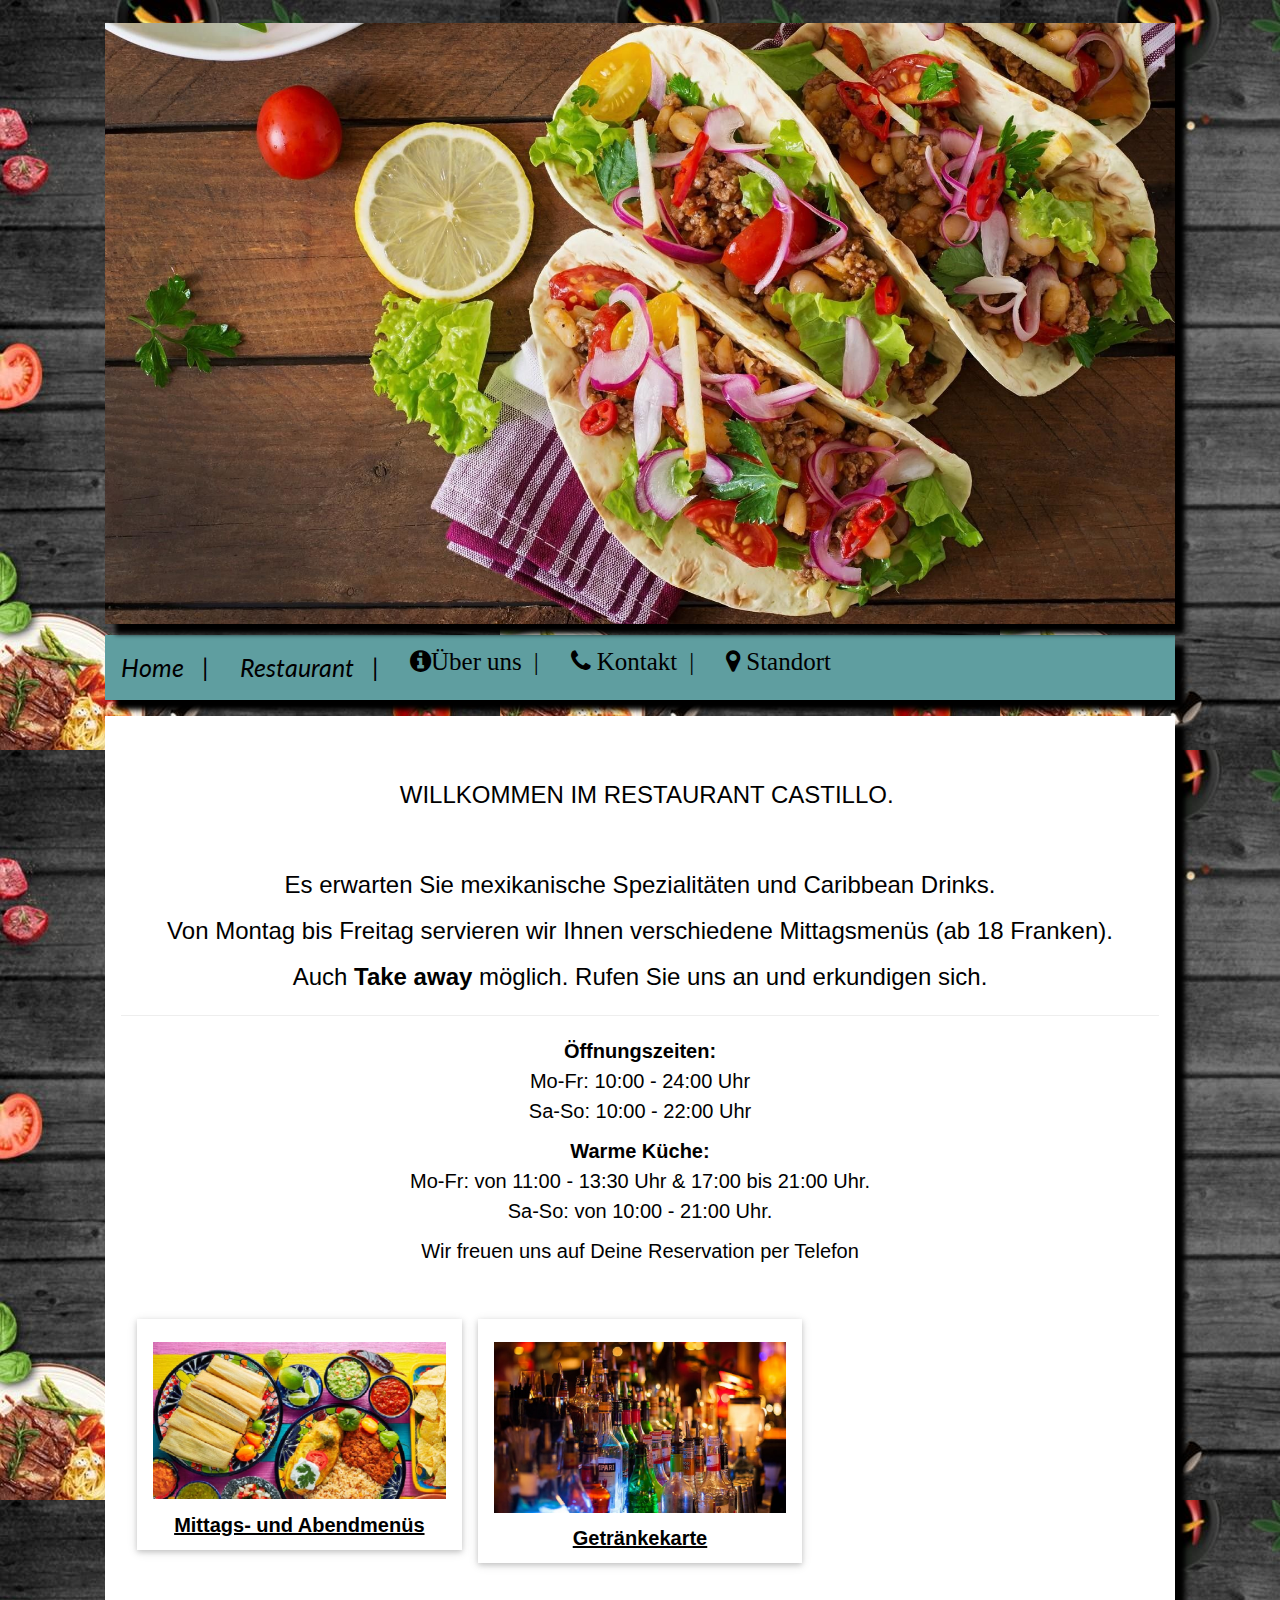
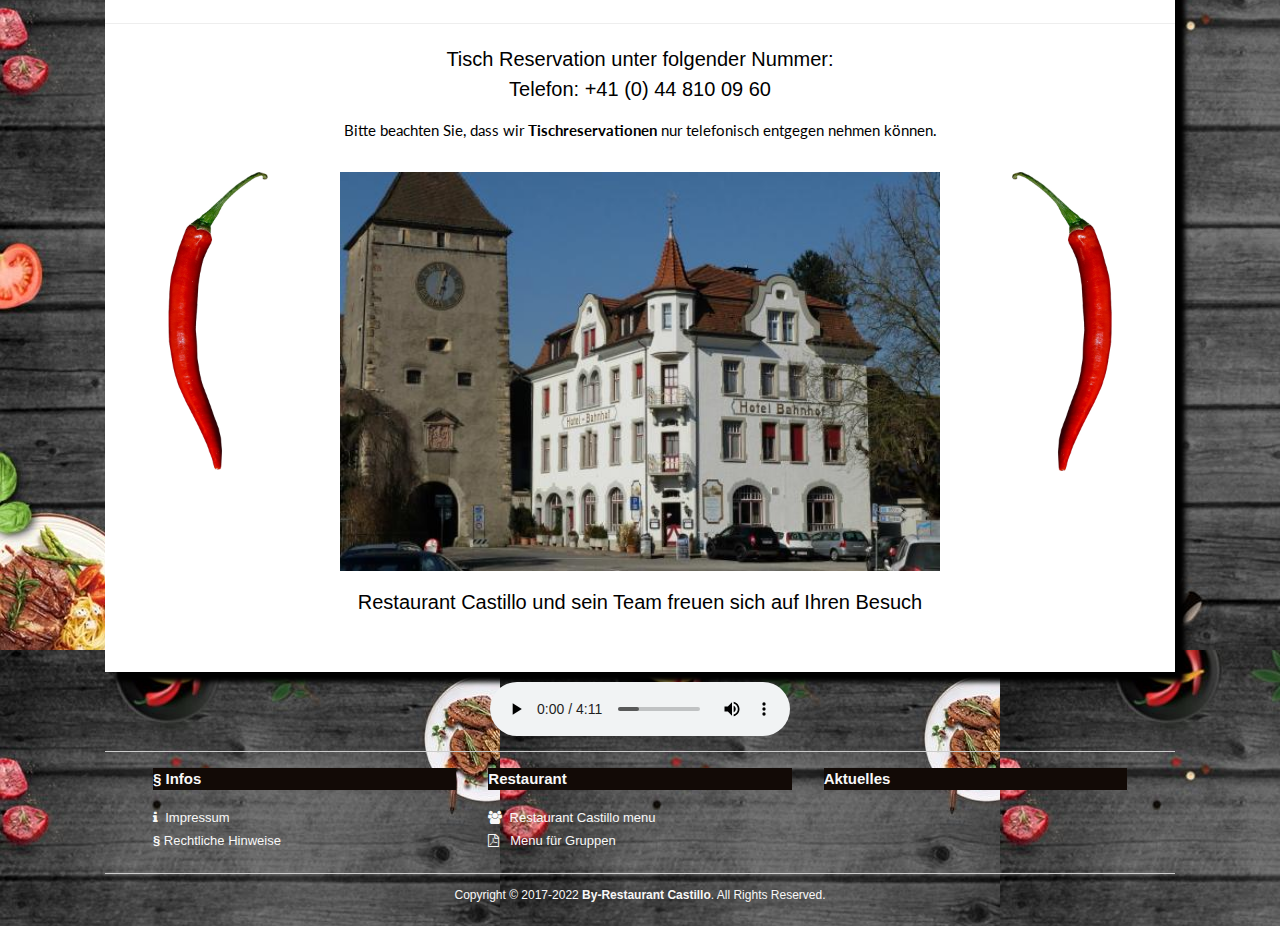
<file: index.html>
<!DOCTYPE html>
<html>

<head>
<title>Willkommen im Restaurant Castillo</title>
<meta charset="utf-8">
<meta name="viewport" content="width=device-width, initial-scale=1">
<meta name="content-language" content="de">
<meta name="description" content="restaurant by Castillo, Mexicanische Spezialitäten">
<meta name="keywords" content="restaurant, mexikanisch, glattbrugg, alegria, mexican, mexikano, mexikanischen, Spezialitäten,  casa, alegria, Reservation, by Castillo, party">
<meta name="author" content="Restaurant casa alegria"> 
<meta name="copyright" content="Restaurant casa alegria"> 
<meta name="publisher" content="Restaurant casa alegria"> 
<meta name="robots" content="index, follow">
<meta name="audience" content="alle, all, mexicanisch"> 
<meta name="page-topic" content="restaurant, casa alegria">
<meta name="page-type" content="essen, trinken">
<meta name="revisit-after" CONTENT="7 days">
<meta name="expires" content="0">
<link rel="shortcut icon" href="favicon.ico" >
<link rel="stylesheet" href="styles/w3.css">
<link rel="stylesheet" href="https://fonts.googleapis.com/css?family=Lato">
<link rel="stylesheet" href="../cdnjs.cloudflare.com/ajax/libs/font-awesome/4.7.0/css/font-awesome.min.css">
<link rel="stylesheet" type="text/css" href="styles/menu.css">

<link rel="stylesheet" href="https://cdnjs.cloudflare.com/ajax/libs/font-awesome/6.0.0-beta2/css/all.min.css" integrity="sha512-YWzhKL2whUzgiheMoBFwW8CKV4qpHQAEuvilg9FAn5VJUDwKZZxkJNuGM4XkWuk94WCrrwslk8yWNGmY1EduTA==" crossorigin="anonymous" referrerpolicy="no-referrer" />

</head>
<body>

<!-- Wrapper 
<div class="wrapper-text w3-center w3-image w3-round-large">
	<br><t>Betriebsferien von<br> 17. April - 1. Mai 2022<br></t><z></z>
</div> -->

<!-- Titelbild -->
<br>
<div class="w3-center">
  <!-- <div class="w3-center">
  <h1> Welcome To Restaurant Castillo</h1>
</div> -->
  <img src="images/front_image.jpg" alt="Restaurant Castillo" class="shadow w3-image" width="1070px">

</div>

<!DOCTYPE html>
<!-- Navigation -->
<div class="w3-content w3-light-grey shadow" style="max-width:1070px;margin-top:10px;margin-bottom:0px"> 
  <div class="topnav" id="myTopnav">
    <a href="index.html"> <i class='fas fa-house-user' style='font-size:25px;'>   Home &nbsp;  | </i></a>
    <a href="restaurant.html"> <i class='fas fa-utensils' style='font-size:25px;'>  Restaurant &nbsp; |</i></a>
		<a href="ueberuns.html"> <i class='fa fa-info-circle' style='font-size:25px;'>Über uns &nbsp;| </i></a>
		<a href="impressum.html"> <i class='fa fa-phone' style='font-size:25px;'> Kontakt  &nbsp;| </i></a>
		<a href="standort.html"> <i class='fa fa-map-marker' style='font-size:25px;'>  Standort &nbsp;  </i>  </a>
<!--		<a href="/pdf/Silverstermenu_2021.pdf" target="_blank" title="Silvestermenu" class="w3-bar-item w3-button w3-text-pink">Silvestermenu&nbsp;&nbsp;&nbsp;&nbsp;&nbsp;<i class="fa fa-heart" aria-hidden="true"></i></a>-->
<!--		<a href="job.html">Stellenangebote</a>-->
 		<a href="javascript:void(0);" style="font-size:18px; font-weight:bolder" class="icon" onclick="myFunction()">&#9776;</a>
  </div>
</div>

<script>
function myFunction() {
    var x = document.getElementById("myTopnav");
    if (x.className === "topnav") {
        x.className += " responsive";
    } else {
        x.className = "topnav";
    }
} 
</script>

<div class="w3-content w3-white shadow" style="max-width:1070px;margin-top:0px;margin-bottom:10px">

  <div class="w3-panel w3-white w3-center">
    <br>
    <h1><i class='fas fa-utensils' style='font-size:50px;'></i> &nbsp;  Willkommen im Restaurant Castillo.</i> </h1><br>
		<h3>Es erwarten Sie mexikanische Spezialitäten und Caribbean Drinks.</h3>
		<h3>Von Montag bis Freitag servieren wir Ihnen verschiedene Mittagsmenüs (ab 18 Franken).</h3>
		<h3>Auch <b>Take away</b> möglich. Rufen Sie uns an und erkundigen sich.</h3>
		<hr>
<!--    <h1>Willkommen by Khalid im Casa alegria.</h1><br>
    <h2>Liebe Gäste/Freunde</h2><br>
		<h3>Gerne teilen wir Euch mit, dass wir ab:</h3>
		<h3>Donnerstag dem 22. April 2021 unsere Terrasse öffnen.<br>
        Wir freuen uns Euch wieder recht herzlich zu begrüssen. <br>
        Natürlich geht auch Take Away.</h3>
		<h3>3 Mittagsmenüs ab 18 CHF & eine verkleinerte Speisekarte</h3>
		<hr> -->
		<h4><b>Öffnungszeiten:</b><br>
		    Mo-Fr: 10:00 - 24:00 Uhr<br>
		    Sa-So: 10:00 - 22:00 Uhr<br>
<!--    Betriebsferien von 17. April - 1. Mai 2022</h4> -->
		<h4><b>Warme Küche:</b><br>Mo-Fr: von 11:00 - 13:30 Uhr & 17:00 bis 21:00 Uhr. <br>
			  Sa-So: von 10:00 - 21:00 Uhr. <br></h4>
		<h4>Wir freuen uns auf Deine Reservation per Telefon</h4>

<!-- Silvester Menue-->
<!--    <div class="w3-row-padding w3-margin-top">
      <div class="w3-third">
      <p>&nbsp;</p>
      </div>
      <div class="w3-third">
        <div class="w3-card-3 w3-animate-zoom w3-red">
          <div class="w3-container w3-center w3-hover-sand">
            <h4><a href="pdf/Silverstermenu_2021.pdf" target="_blank"><b>Silvester Menu 2021</b></a></h4>
          </div>
        </div>
      </div>
      <div class="w3-third">
      <p>&nbsp;</p>
      </div>
  </div>
--><!--Ende Silvester Menue--> 
	
	
<!--    <h1>Willkommen by Khalid im Casa alegria.</h1><br>
		<h3>Es erwarten Sie mexikanische Spezialitäten und Caribbean Drinks.</h3>
		<h3>Von Montag bis Freitag servieren wir Ihnen verschiedene Mittagsmenüs (ab 18 Franken).</h3>
		<h3>Auch <b>Take away</b> möglich. Rufen Sie uns an und erkundigen sich.</h3>
		<hr>
		<h4><b>Öffnungszeiten:</b><br>Mo-So 10:00h - 19:00h</h4>
		<h4><b>Warme Küche:</b><br>Mo.-Do. von 11:30h - 14:00h<br>
														   Fr. von 11:30h - 18:00h<br>
														   Sa. 11:30h - 18:00 durchgehend<br>
															 So. 11:30h - 18:00 durchgehend</h4>
		<h4>Reservation können per Telefon gemacht werden</h4>-->
<!--		<span class="w3-text-red">maximal 4 Personen pro Tisch oder Familien mit ihren Kindern</span></h4> -->
<!--		<h4><b>Betriebsferien:</b> 12. April - 25. April 2020</h4> -->
    <p>&nbsp;</p>
    <div class="w3-row-padding w3-margin-top">
      <div class="w3-third">
        <div class="w3-card-3 w3-animate-zoom">
          <div class="w3-container w3-center w3-hover-sand"><br>
<!--        <h4><a href="menu/Alegria_Wochenmenu.pdf" target="_blank"><b>Wochen Menu</b></a></h4>
            <h4><a href="menu/Alegria_Wochenhit.pdf" target="_blank"><b>Wochen Hit</b></a></h4> -->
            <img src="images/maxician.jpg" alt="Alegria Hits" class="w3-image"">
            <h4><a href="pdf/Restaurant_Castillo_menu_dinner.pdf" target="_blank"><b>Mittags- und Abendmenüs </b></a></h4>
          </div>
        </div>
      <p>&nbsp;</p>
      </div>
      <!-- <div class="w3-third">
        <div class="w3-card-3 w3-animate-zoom">
          <div class="w3-container w3-center w3-hover-sand"><br>
            <img src="images/mittag.png" alt="Mittag/Abend Menu" class="w3-image">
            <h4><a href="pdf/Restaurant_Castillo_menu_dinner.pdf" target="_blank"><b>Mittagskarte</b></a></h4>
            <h4><a href="pdf/Abendkarte.pdf" target="_blank"><b>Abendkarte</b></a></h4>
          </div>
        </div>
        <p>&nbsp;</p>
      </div> -->
      <div class="w3-third">
        <div class="w3-card-3 w3-animate-zoom">
          <div class="w3-container w3-center w3-hover-sand"><br>
            <img src="images/drinks.jpg" alt="Getränkekarte" class="w3-image">
            <h4><a href="pdf/Restaurant_Castillo_drinks.pdf" target="_blank"><b>Getränkekarte</b></a></h4>
          </div>
        </div>
      </div>
    </div>
  </div>

  <hr>
  <h4 align="center">Tisch Reservation unter folgender Nummer:<br>
  Telefon: +41 (0) 44 810 09 60</h4>
  <p align="center">Bitte beachten Sie, dass wir <b>Tischreservationen</b> nur telefonisch entgegen nehmen können.</p>
  <div class="w3-row-padding w3-margin-top">
    <div class="w3-col" style="width:20%">
    <p align="center"><img src="images/chilli_l.jpg" width="100" class="w3-image"></p>
    </div>
    <div class="w3-col" style="width:60%">
    <p align="center"><img src="images/restaurant-castillo_front_img.jpg" width="600" class="w3-image"></p>
    <h4 align="center"> Restaurant Castillo und sein Team freuen sich auf Ihren Besuch</h4><br><br>
    </div>
    <div class="w3-col" style="width:20%">
    <p align="center"><img src="images/chilli_r.jpg" width="100" class="w3-image"></p>
    </div>
  </div>
</div>
<div align="center">
  <audio controls autoplay>
  <source src="sound/sound.mp3" type="audio/ogg">
  <source src="sound/sound.mp3" type="audio/mpeg">
  Your browser does not support the audio element.
  </audio>
</div>
<!----footer------>
<div class="w3-content" style="max-width:1070px;margin-top:10px;margin-bottom:10px">
  <footer class="w3-container w3-border-top w3-border-bottom w3-padding-8">
  <div class="w3-row w3-container">
    <div class="w3-col s12 m4 l4 w3-container w3-image">
      <p class="footertitle">&sect; Infos</p>
      <span class="footertext">
      <i class="fa fa-info" aria-hidden="true"></i>&nbsp; <a href="impressum.html">Impressum</a><br>
      <b>§</b>&nbsp;<a href="rechtlich.html">Rechtliche Hinweise</a><br />
      <a href="#">&nbsp;</a>
      </span>
    </div>

    <div class="w3-col s12 m4 l4 w3-container w3-image">
      <p class="footertitle">Restaurant</p>
      <span class="footertext">
      <i class="fa fa-users" aria-hidden="true" title="Alegria Hits"></i>&nbsp; <a href="pdf/Restaurant_Castillo_menu_dinner.pdf">Restaurant Castillo menu </a><br>
      
      <i class="fa fa-file-pdf-o" aria-hidden="true" title="Menu für Gruppen"></i>&nbsp;&nbsp; <a href="#">Menu für Gruppen</a><br />
      <a href="#">&nbsp;</a>
      </span>
    </div>

    <div class="w3-col s12 m4 l4 w3-container w3-image">
      <p class="footertitle">Aktuelles</p>
      <span class="footertext">
<!--      <i class="fa fa-file-pdf-o" aria-hidden="true" title="Alegria Silvester Menu"></i>&nbsp; <a href="menu/Alegria_Silvester menu 2017.pdf" target="_blank">Silvester Menu 2017</a><br /> -->
      </span>
      <p>&nbsp;</p>
    </div>
  </div>
  </footer>

  <div class="w3-row">
    <div class="w3-col w3-center footertext w3-small w3-container w3-image">
      <p>Copyright &copy; 2017-2022 <b><a href="index.html" target="_blank">By-Restaurant Castillo</a></b>. All Rights Reserved.</p>
    </div>
  </div>

</div>

</body>

</html>
</file>
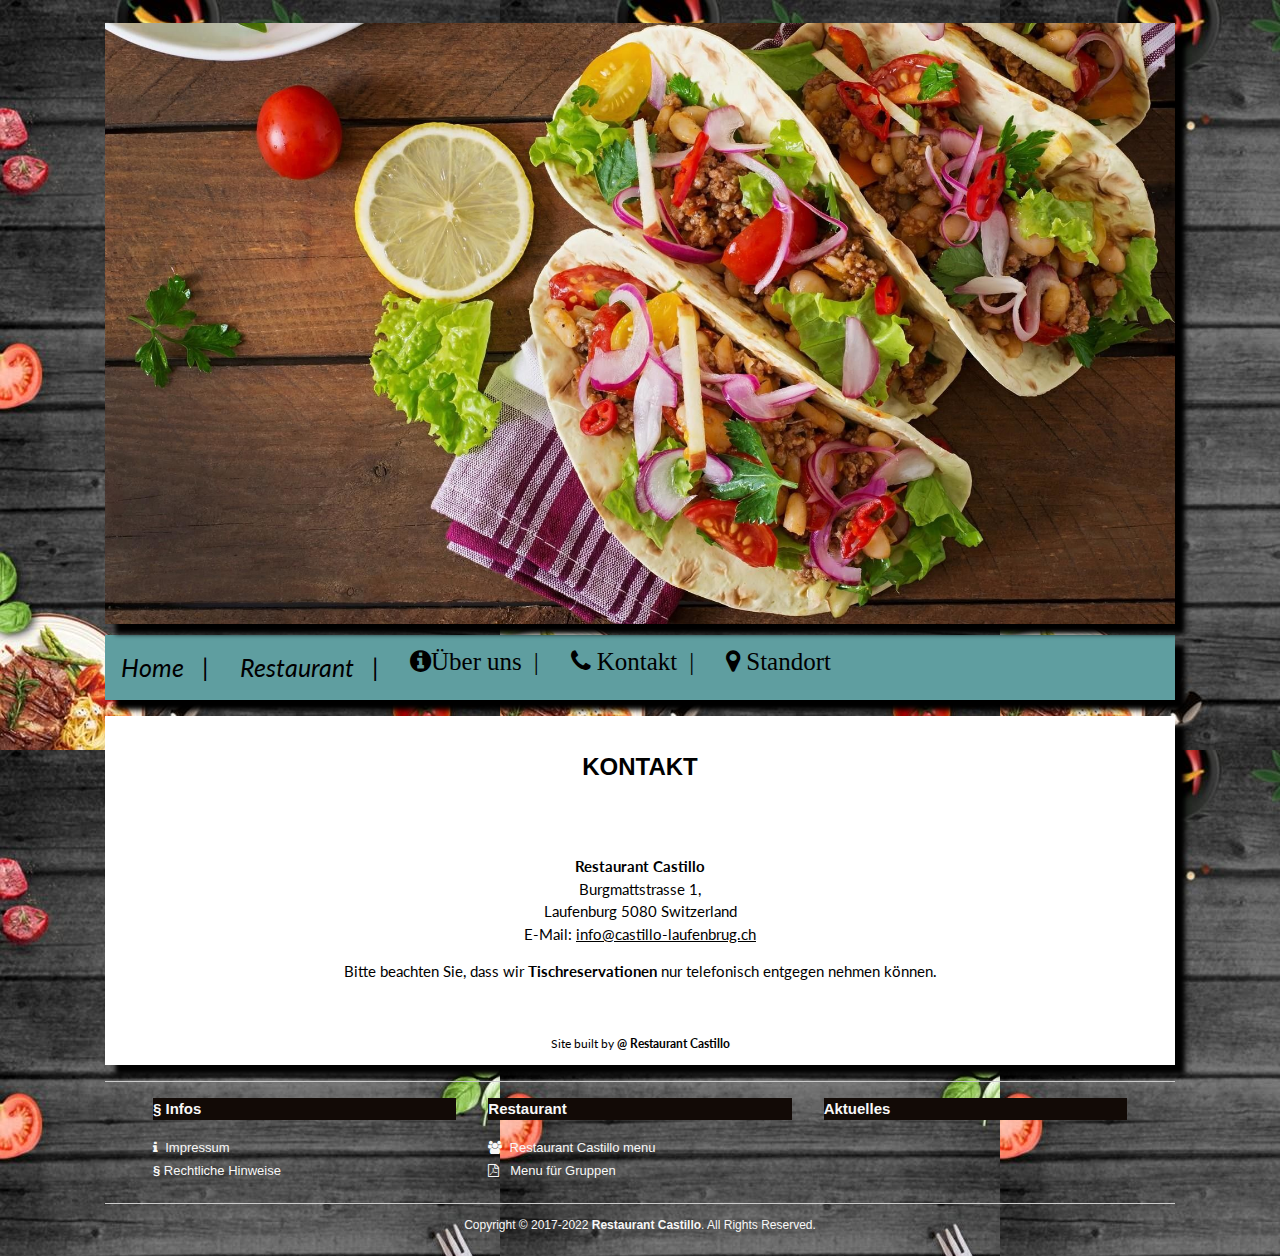
<file: impressum.html>
<!DOCTYPE html>
<html>

<!-- Mirrored from www.by-khalid.ch/impressum.html by HTTrack Website Copier/3.x [XR&CO'2014], Fri, 20 May 2022 12:34:08 GMT -->
<head>
<title>Willkommen im Restaurant Castillo</title>
<meta charset="UTF-8">
<meta name="viewport" content="width=device-width, initial-scale=1">
<meta name="content-language" content="de">
<meta name="description" content="By khalid, Restaurant casa alegria, Mexicanische Spezialitäten">
<meta name="keywords" content="restaurant, mexikanisch, glattbrugg, alegria, mexican, mexikano, mexikanischen, Spezialitäten,  casa, alegria, khalid, by khalid, party">
<meta name="author" content="Restaurant casa alegria"> 
<meta name="copyright" content="Restaurant casa alegria"> 
<meta name="publisher" content="Restaurant casa alegria"> 
<meta name="robots" content="index, follow">
<meta name="audience" content="alle, all, mexicanisch"> 
<meta name="page-topic" content="restaurant, casa alegria">
<meta name="page-type" content="essen, trinken">
<meta name="revisit-after" CONTENT="7 days">
<meta name="expires" content="0">
<link rel="shortcut icon" href="favicon.ico" >
<link rel="stylesheet" href="styles/w3.css">
<link rel="stylesheet" href="https://fonts.googleapis.com/css?family=Lato">
<link rel="stylesheet" href="../cdnjs.cloudflare.com/ajax/libs/font-awesome/4.7.0/css/font-awesome.min.css">
<link rel="stylesheet" type="text/css" href="styles/menu.css">

<link rel="stylesheet" href="https://cdnjs.cloudflare.com/ajax/libs/font-awesome/6.0.0-beta2/css/all.min.css" integrity="sha512-YWzhKL2whUzgiheMoBFwW8CKV4qpHQAEuvilg9FAn5VJUDwKZZxkJNuGM4XkWuk94WCrrwslk8yWNGmY1EduTA==" crossorigin="anonymous" referrerpolicy="no-referrer" />

</head>
<body>
<br>
<div class="w3-center">
  <img src="images/front_image.jpg" alt="Casa Alegria" class="shadow w3-image" width="1070px">
</div>

<!DOCTYPE html>
<!-- Navigation -->
<div class="w3-content w3-light-grey shadow" style="max-width:1070px;margin-top:10px;margin-bottom:0px"> 
  <div class="topnav" id="myTopnav">
    <a href="index.html"> <i class='fas fa-house-user' style='font-size:25px;'>   Home &nbsp;  | </i></a>
    <a href="restaurant.html"> <i class='fas fa-utensils' style='font-size:25px;'>  Restaurant &nbsp; |</i></a>
		<a href="ueberuns.html"> <i class='fa fa-info-circle' style='font-size:25px;'>Über uns &nbsp;| </i></a>
		<a href="impressum.html"> <i class='fa fa-phone' style='font-size:25px;'> Kontakt  &nbsp;| </i></a>
		<a href="standort.html"> <i class='fa fa-map-marker' style='font-size:25px;'>  Standort &nbsp;  </i>  </a>
<!--		<a href="/pdf/Silverstermenu_2021.pdf" target="_blank" title="Silvestermenu" class="w3-bar-item w3-button w3-text-pink">Silvestermenu&nbsp;&nbsp;&nbsp;&nbsp;&nbsp;<i class="fa fa-heart" aria-hidden="true"></i></a>-->
<!--		<a href="job.html">Stellenangebote</a>-->
 		<a href="javascript:void(0);" style="font-size:18px; font-weight:bolder" class="icon" onclick="myFunction()">&#9776;</a>
  </div>
</div>

<script>
function myFunction() {
    var x = document.getElementById("myTopnav");
    if (x.className === "topnav") {
        x.className += " responsive";
    } else {
        x.className = "topnav";
    }
} 
</script>

<div class="w3-content w3-white shadow" style="max-width:1070px;margin-top:1px;margin-bottom:10px">

  <div class="w3-panel w3-white w3-center">
    <br>
    <h1><b>Kontakt</b></h1>
    <h2>&nbsp;</h2>
    <p><b>
          Restaurant Castillo</b> <br>
          Burgmattstrasse 1,<br>
          Laufenburg 5080 Switzerland<br>
          E-Mail: <a href="mailto:info@castillo-laufenbrug.ch" target="_blank" rel="noopener noreferrer">info@castillo-laufenbrug.ch</a></p>
		<p>Bitte beachten Sie, dass wir <b>Tischreservationen</b> nur telefonisch entgegen nehmen können.</p>        
  	<p>&nbsp;</p>
  	
  	<p class="w3-small">Site built by <b>@ Restaurant Castillo</b></p>
  </div>
  	
</div>

<!----footer------>
<div class="w3-content" style="max-width:1070px;margin-top:10px;margin-bottom:10px">
  <footer class="w3-container w3-border-top w3-border-bottom w3-padding-8">
  <div class="w3-row w3-container">
    <div class="w3-col s12 m4 l4 w3-container w3-image">
      <p class="footertitle">&sect; Infos</p>
      <span class="footertext">
      <i class="fa fa-info" aria-hidden="true"></i>&nbsp; <a href="impressum.html">Impressum</a><br>
      <b>§</b>&nbsp;<a href="rechtlich.html">Rechtliche Hinweise</a><br />
      <a href="#">&nbsp;</a>
      </span>
    </div>

    <div class="w3-col s12 m4 l4 w3-container w3-image">
      <p class="footertitle">Restaurant</p>
      <span class="footertext">
        <i class="fa fa-users" aria-hidden="true" title="Alegria Hits"></i>&nbsp; <a href="pdf/Restaurant_Castillo_menu_dinner.pdf">Restaurant Castillo menu </a><br>
      <i class="fa fa-file-pdf-o" aria-hidden="true" title="Menu für Gruppen"></i>&nbsp;&nbsp; <a href="#">Menu für Gruppen</a><br />
      <a href="#">&nbsp;</a>
      </span>
    </div>

    <div class="w3-col s12 m4 l4 w3-container w3-image">
      <p class="footertitle">Aktuelles</p>
      <span class="footertext">
<!--      <i class="fa fa-file-pdf-o" aria-hidden="true" title="Alegria Silvester Menu"></i>&nbsp; <a href="menu/Alegria_Silvester menu 2017.pdf" target="_blank">Silvester Menu 2017</a><br /> -->
      </span>
      <p>&nbsp;</p>
    </div>
  </div>
  </footer>

  <div class="w3-row">
    <div class="w3-col w3-center footertext w3-small w3-container w3-image">
      <p>Copyright &copy; 2017-2022 <b><a href="index-2.html" target="_blank">Restaurant Castillo</a></b>. All Rights Reserved.</p>
    </div>
  </div>

</div>

</body>

</html>
</file>
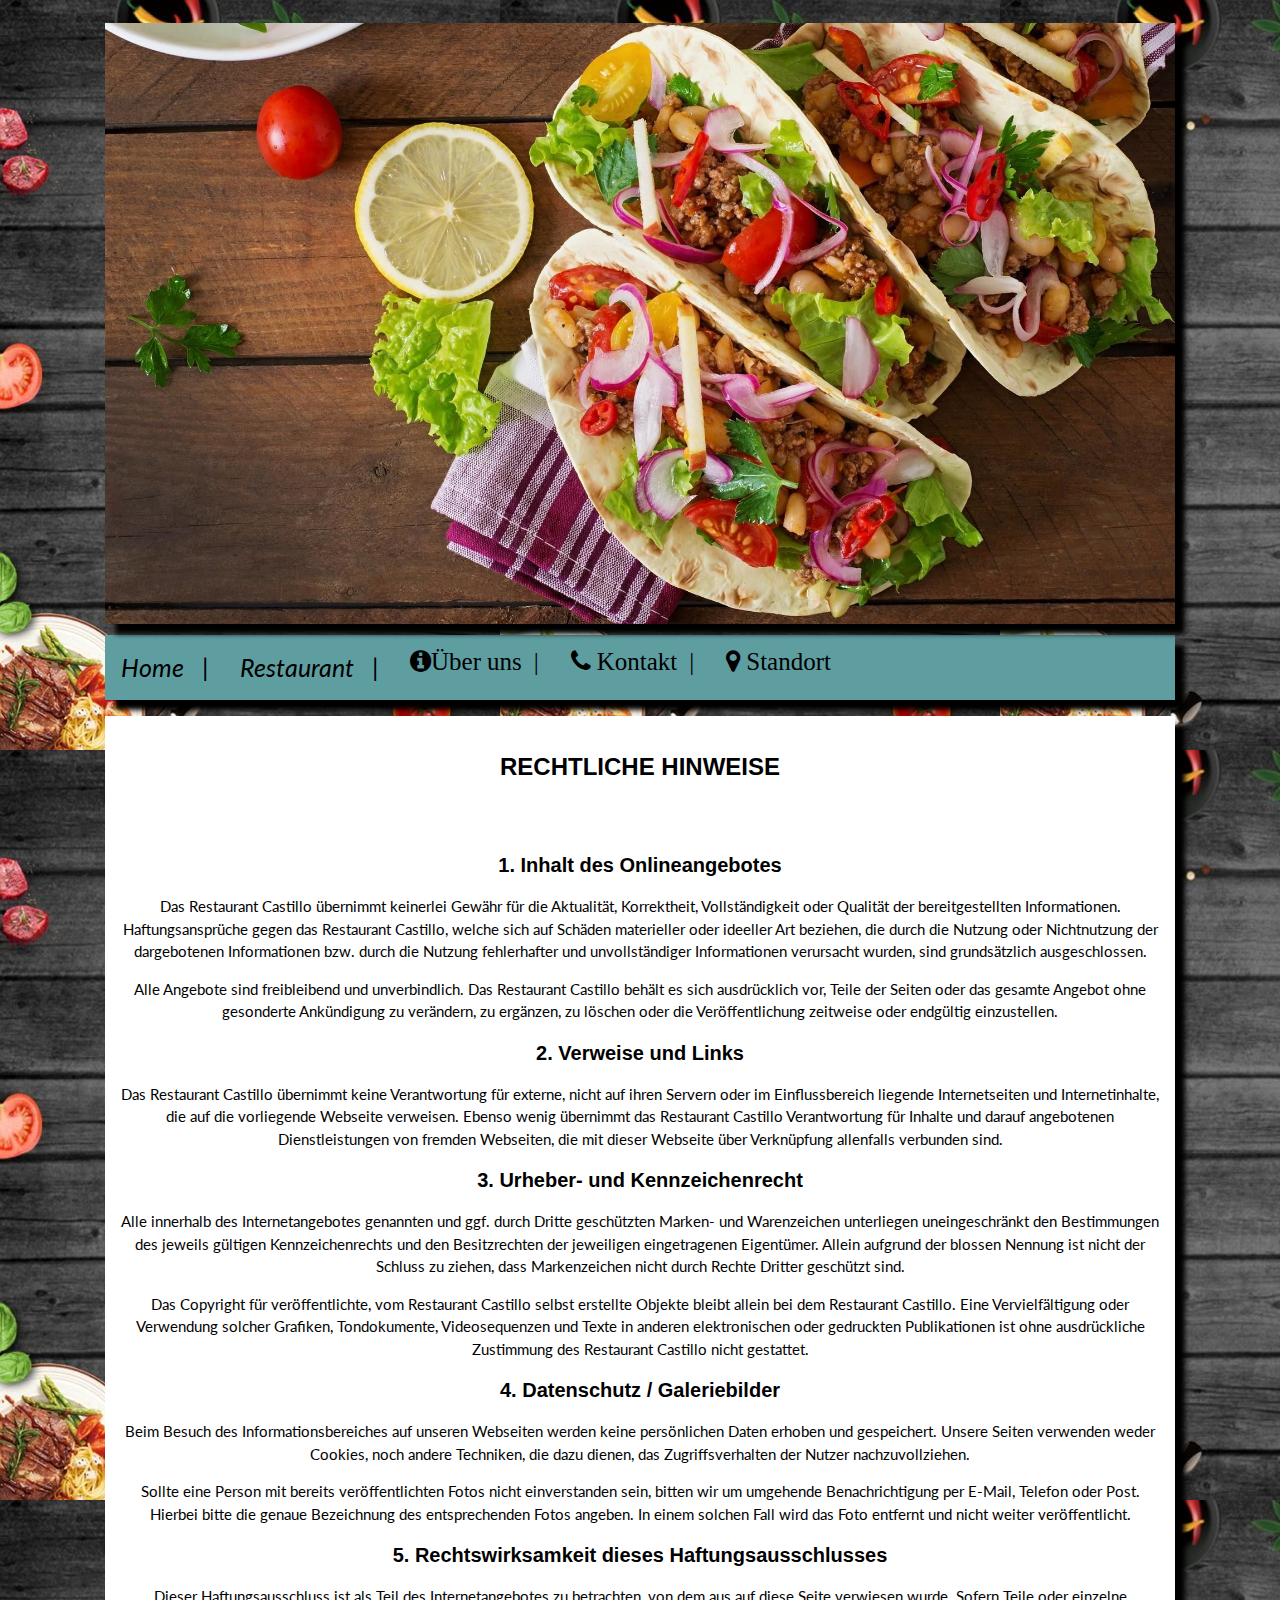
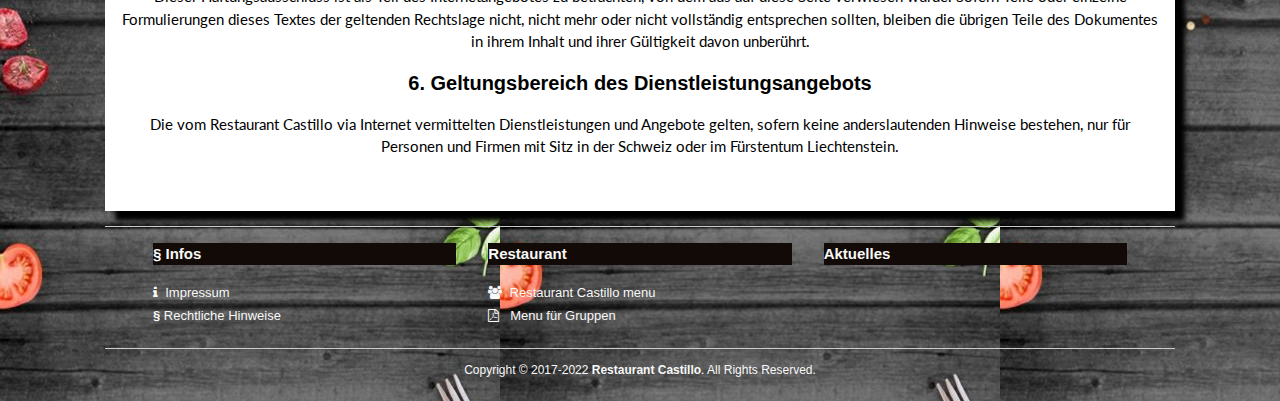
<file: rechtlich.html>
<!DOCTYPE html>
<html>

<!-- Mirrored from www.by-khalid.ch/rechtlich.html by HTTrack Website Copier/3.x [XR&CO'2014], Fri, 20 May 2022 12:34:08 GMT -->
<head>
<title>Mexikanisches Restaurant Castillo, By Khalid</title>
<meta charset="UTF-8">
<meta name="viewport" content="width=device-width, initial-scale=1">
<meta name="content-language" content="de">
<meta name="description" content="By khalid, Restaurant Castillo, Mexicanische Spezialitäten">
<meta name="keywords" content="restaurant, mexikanisch, glattbrugg, alegria, mexican, mexikano, mexikanischen, Spezialitäten,  casa, alegria, khalid, by khalid, party">
<meta name="author" content="Restaurant Castillo"> 
<meta name="copyright" content="Restaurant Castillo"> 
<meta name="publisher" content="Restaurant Castillo"> 
<meta name="robots" content="index, follow">
<meta name="audience" content="alle, all, mexicanisch"> 
<meta name="page-topic" content="restaurant, castillo-laufenbrug">
<meta name="page-type" content="essen, trinken">
<meta name="revisit-after" CONTENT="7 days">
<meta name="expires" content="0">
<link rel="shortcut icon" href="favicon.ico" >
<link rel="stylesheet" href="styles/w3.css">
<link rel="stylesheet" href="https://fonts.googleapis.com/css?family=Lato">
<link rel="stylesheet" href="../cdnjs.cloudflare.com/ajax/libs/font-awesome/4.7.0/css/font-awesome.min.css">
<link rel="stylesheet" type="text/css" href="styles/menu.css">


<link rel="stylesheet" href="https://cdnjs.cloudflare.com/ajax/libs/font-awesome/6.0.0-beta2/css/all.min.css" integrity="sha512-YWzhKL2whUzgiheMoBFwW8CKV4qpHQAEuvilg9FAn5VJUDwKZZxkJNuGM4XkWuk94WCrrwslk8yWNGmY1EduTA==" crossorigin="anonymous" referrerpolicy="no-referrer" />


</head>
<body>
<br>
<div class="w3-center">
  <img src="images/front_image.jpg" alt="Casa Alegria" class="shadow w3-image" width="1070px">
</div>

<!DOCTYPE html>
<!-- Navigation -->
<div class="w3-content w3-light-grey shadow" style="max-width:1070px;margin-top:10px;margin-bottom:0px"> 
  <div class="topnav" id="myTopnav">
    <a href="index.html"> <i class='fas fa-house-user' style='font-size:25px;'>   Home &nbsp;  | </i></a>
    <a href="restaurant.html"> <i class='fas fa-utensils' style='font-size:25px;'>  Restaurant &nbsp; |</i></a>
		<a href="ueberuns.html"> <i class='fa fa-info-circle' style='font-size:25px;'>Über uns &nbsp;| </i></a>
		<a href="impressum.html"> <i class='fa fa-phone' style='font-size:25px;'> Kontakt  &nbsp;| </i></a>
		<a href="standort.html"> <i class='fa fa-map-marker' style='font-size:25px;'>  Standort &nbsp;  </i>  </a>
<!--		<a href="/pdf/Silverstermenu_2021.pdf" target="_blank" title="Silvestermenu" class="w3-bar-item w3-button w3-text-pink">Silvestermenu&nbsp;&nbsp;&nbsp;&nbsp;&nbsp;<i class="fa fa-heart" aria-hidden="true"></i></a>-->
<!--		<a href="job.html">Stellenangebote</a>-->
 		<a href="javascript:void(0);" style="font-size:18px; font-weight:bolder" class="icon" onclick="myFunction()">&#9776;</a>
  </div>
</div>

<script>
function myFunction() {
    var x = document.getElementById("myTopnav");
    if (x.className === "topnav") {
        x.className += " responsive";
    } else {
        x.className = "topnav";
    }
} 
</script>

<div class="w3-content w3-white shadow" style="max-width:1070px;margin-top:1px;margin-bottom:10px">

  <div class="w3-panel w3-white w3-center">
    <br>
    <h1><b>Rechtliche Hinweise</b></h1>
    <h2>&nbsp;</h2>
    <h4><b>1. Inhalt des Onlineangebotes</b></h4>
  <p>Das Restaurant Castillo übernimmt keinerlei Gewähr für die Aktualität, Korrektheit, Vollständigkeit oder Qualität der bereitgestellten Informationen. Haftungsansprüche gegen das Restaurant Castillo, welche sich auf Schäden materieller oder ideeller Art beziehen, die durch die Nutzung oder Nichtnutzung der dargebotenen Informationen bzw. durch die Nutzung fehlerhafter und unvollständiger Informationen verursacht wurden, sind grundsätzlich ausgeschlossen.</p>
  <p>Alle Angebote sind freibleibend und unverbindlich. Das Restaurant Castillo behält es sich ausdrücklich vor, Teile der Seiten oder das gesamte Angebot ohne gesonderte Ankündigung zu verändern, zu ergänzen, zu löschen oder die Veröffentlichung zeitweise oder endgültig einzustellen.</p>
  
  <h4><b>2. Verweise und Links</b></h4>
  <p>Das Restaurant Castillo übernimmt keine Verantwortung für externe, nicht auf ihren Servern oder im Einflussbereich liegende Internetseiten und Internetinhalte, die auf die vorliegende Webseite verweisen. Ebenso wenig übernimmt das Restaurant Castillo Verantwortung für Inhalte und darauf angebotenen Dienstleistungen von fremden Webseiten, die mit dieser Webseite über Verknüpfung allenfalls verbunden sind.</p>
  
  <h4><b>3. Urheber- und Kennzeichenrecht</b></h4>
  <p>Alle innerhalb des Internetangebotes genannten und ggf. durch Dritte geschützten Marken- und Warenzeichen unterliegen uneingeschränkt den Bestimmungen des jeweils gültigen Kennzeichenrechts und den Besitzrechten der jeweiligen eingetragenen Eigentümer. Allein aufgrund der blossen Nennung ist nicht der Schluss zu ziehen, dass Markenzeichen nicht durch Rechte Dritter geschützt sind.</p>
  <p>Das Copyright für veröffentlichte, vom Restaurant Castillo selbst erstellte Objekte bleibt allein bei dem Restaurant Castillo. Eine Vervielfältigung oder Verwendung solcher Grafiken, Tondokumente, Videosequenzen und Texte in anderen elektronischen oder gedruckten Publikationen ist ohne ausdrückliche Zustimmung des Restaurant Castillo nicht gestattet.</p>
  
  <h4><b>4. Datenschutz / Galeriebilder</b></h4>
  <p>Beim Besuch des Informationsbereiches auf unseren Webseiten werden keine persönlichen Daten erhoben und gespeichert. Unsere Seiten verwenden weder Cookies, noch andere Techniken, die dazu dienen, das Zugriffsverhalten der Nutzer nachzuvollziehen.</p>
  <p>Sollte eine Person mit bereits veröffentlichten Fotos nicht einverstanden sein, bitten wir um umgehende Benachrichtigung per E-Mail, Telefon oder Post. Hierbei bitte die genaue Bezeichnung des entsprechenden Fotos angeben. In einem solchen Fall wird das Foto entfernt und nicht weiter veröffentlicht.</p>
  
  <h4><b>5. Rechtswirksamkeit dieses Haftungsausschlusses</b></h4>
  <p>Dieser Haftungsausschluss ist als Teil des Internetangebotes zu betrachten, von dem aus auf diese Seite verwiesen wurde. Sofern Teile oder einzelne Formulierungen dieses Textes der geltenden Rechtslage nicht, nicht mehr oder nicht vollständig entsprechen sollten, bleiben die übrigen Teile des Dokumentes in ihrem Inhalt und ihrer Gültigkeit davon unberührt.</p>

  <h4><b>6. Geltungsbereich des Dienstleistungsangebots</b></h4>
  <p>Die vom Restaurant Castillo via Internet vermittelten Dienstleistungen und Angebote gelten, sofern keine anderslautenden Hinweise bestehen, nur für Personen und Firmen mit Sitz in der Schweiz oder im Fürstentum Liechtenstein.</p>
  </div>
  <p>&nbsp;</p>
</div>

<!----footer------>
<div class="w3-content" style="max-width:1070px;margin-top:10px;margin-bottom:10px">
  <footer class="w3-container w3-border-top w3-border-bottom w3-padding-8">
  <div class="w3-row w3-container">
    <div class="w3-col s12 m4 l4 w3-container w3-image">
      <p class="footertitle">&sect; Infos</p>
      <span class="footertext">
      <i class="fa fa-info" aria-hidden="true"></i>&nbsp; <a href="impressum.html">Impressum</a><br>
      <b>§</b>&nbsp;<a href="rechtlich.html">Rechtliche Hinweise</a><br />
      <a href="#">&nbsp;</a>
      </span>
    </div>

    <div class="w3-col s12 m4 l4 w3-container w3-image">
      <p class="footertitle">Restaurant</p>
      <span class="footertext">
        <i class="fa fa-users" aria-hidden="true" title="Alegria Hits"></i>&nbsp; <a href="pdf/Restaurant_Castillo_menu_dinner.pdf">Restaurant Castillo menu </a><br>
      <i class="fa fa-file-pdf-o" aria-hidden="true" title="Menu für Gruppen"></i>&nbsp;&nbsp; <a href="#">Menu für Gruppen</a><br />
      <a href="#">&nbsp;</a>
      </span>
    </div>

    <div class="w3-col s12 m4 l4 w3-container w3-image">
      <p class="footertitle">Aktuelles</p>
      <span class="footertext">
<!--      <i class="fa fa-file-pdf-o" aria-hidden="true" title="Alegria Silvester Menu"></i>&nbsp; <a href="menu/Alegria_Silvester menu 2017.pdf" target="_blank">Silvester Menu 2017</a><br /> -->
      </span>
      <p>&nbsp;</p>
    </div>
  </div>
  </footer>

  <div class="w3-row">
    <div class="w3-col w3-center footertext w3-small w3-container w3-image">
      <p>Copyright &copy; 2017-2022 <b><a href="index.html" target="_blank">Restaurant Castillo</a></b>. All Rights Reserved.</p>
    </div>
  </div>

</div>

</body>

<!-- Mirrored from www.by-khalid.ch/rechtlich.html by HTTrack Website Copier/3.x [XR&CO'2014], Fri, 20 May 2022 12:34:08 GMT -->
</html>
</file>
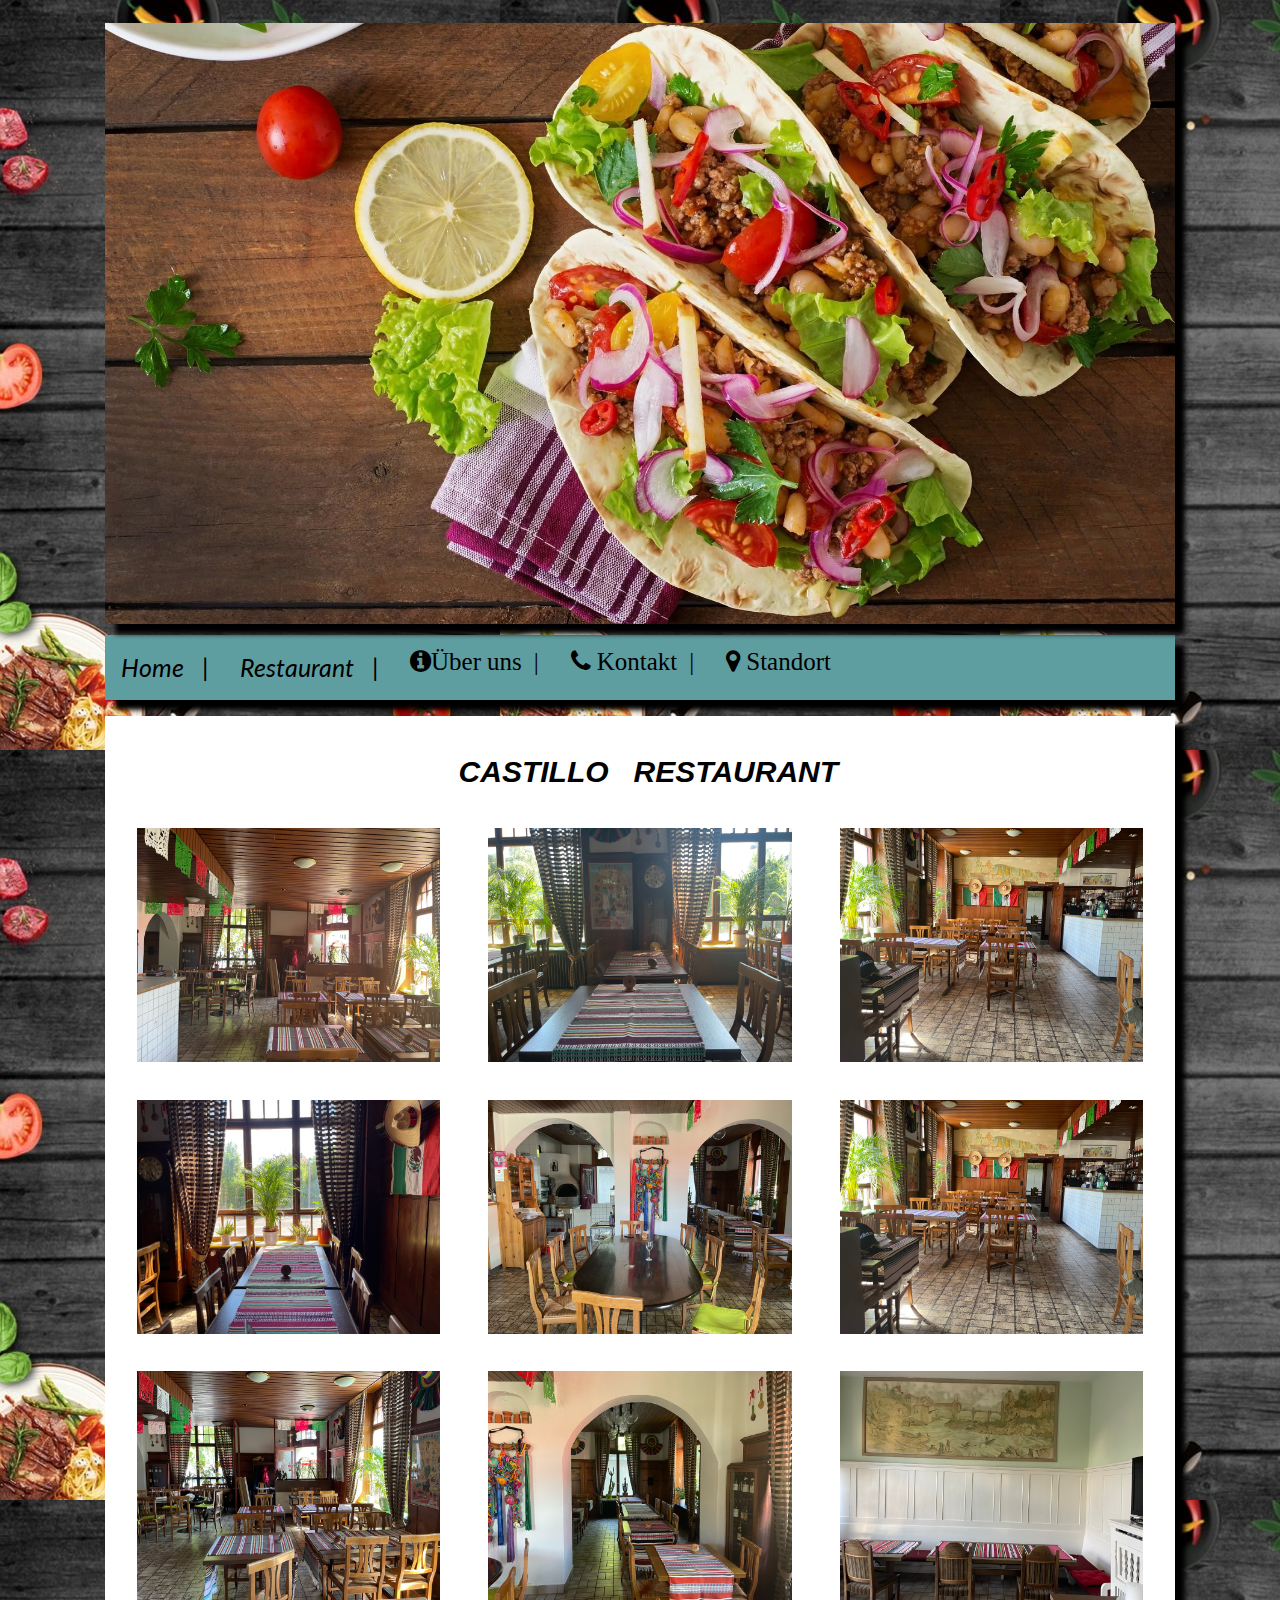
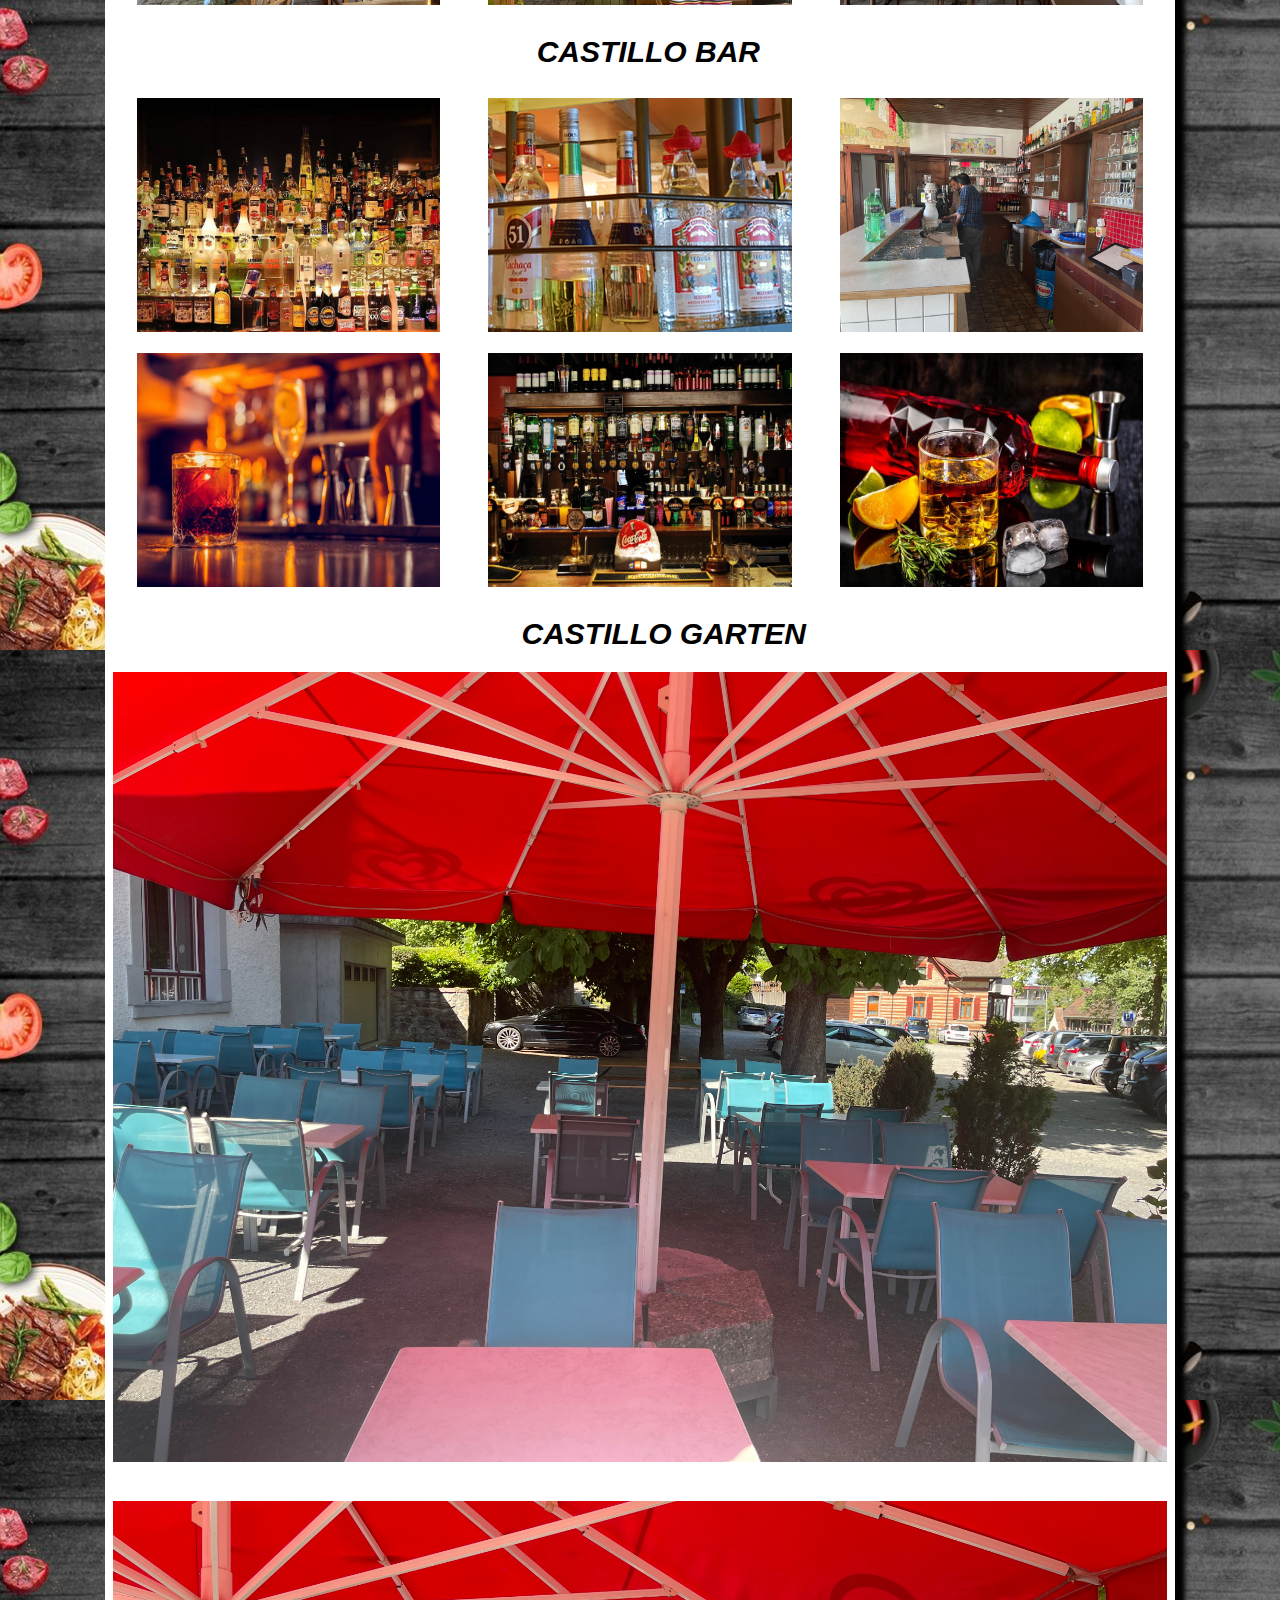
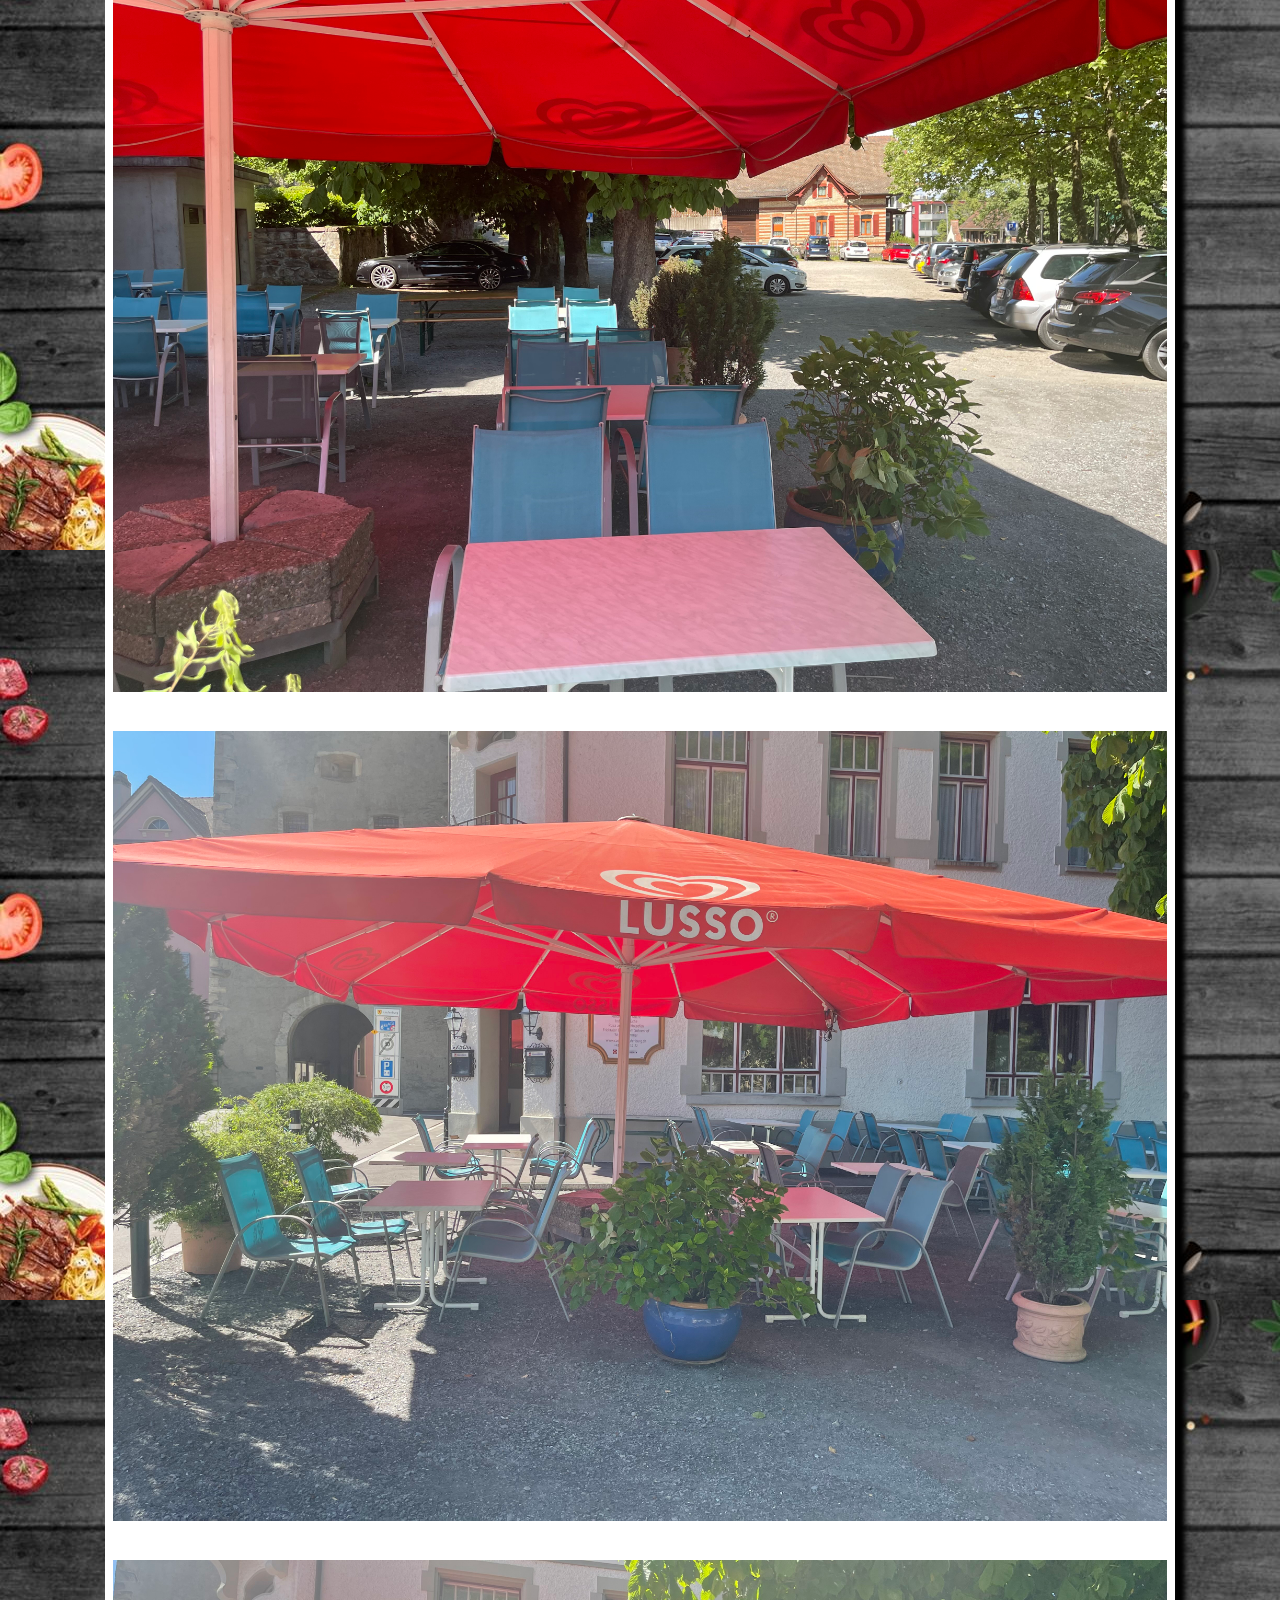
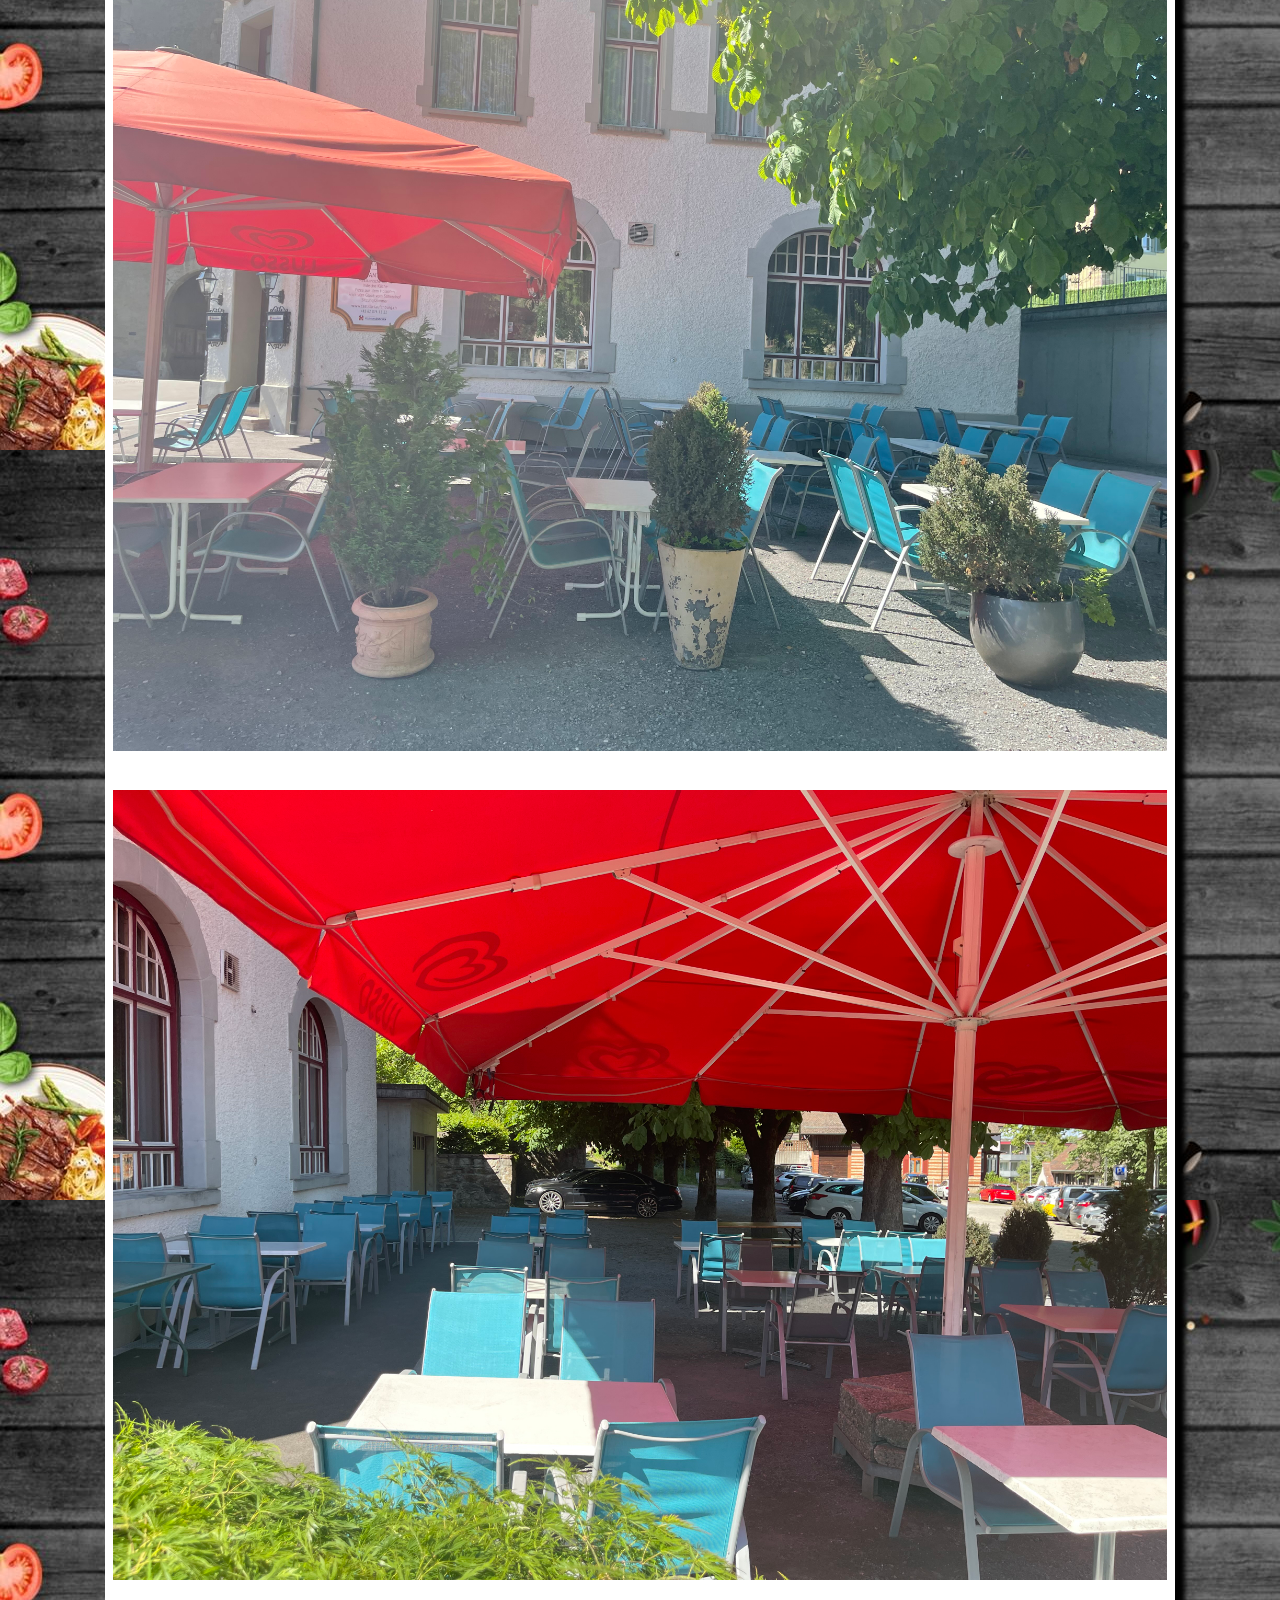
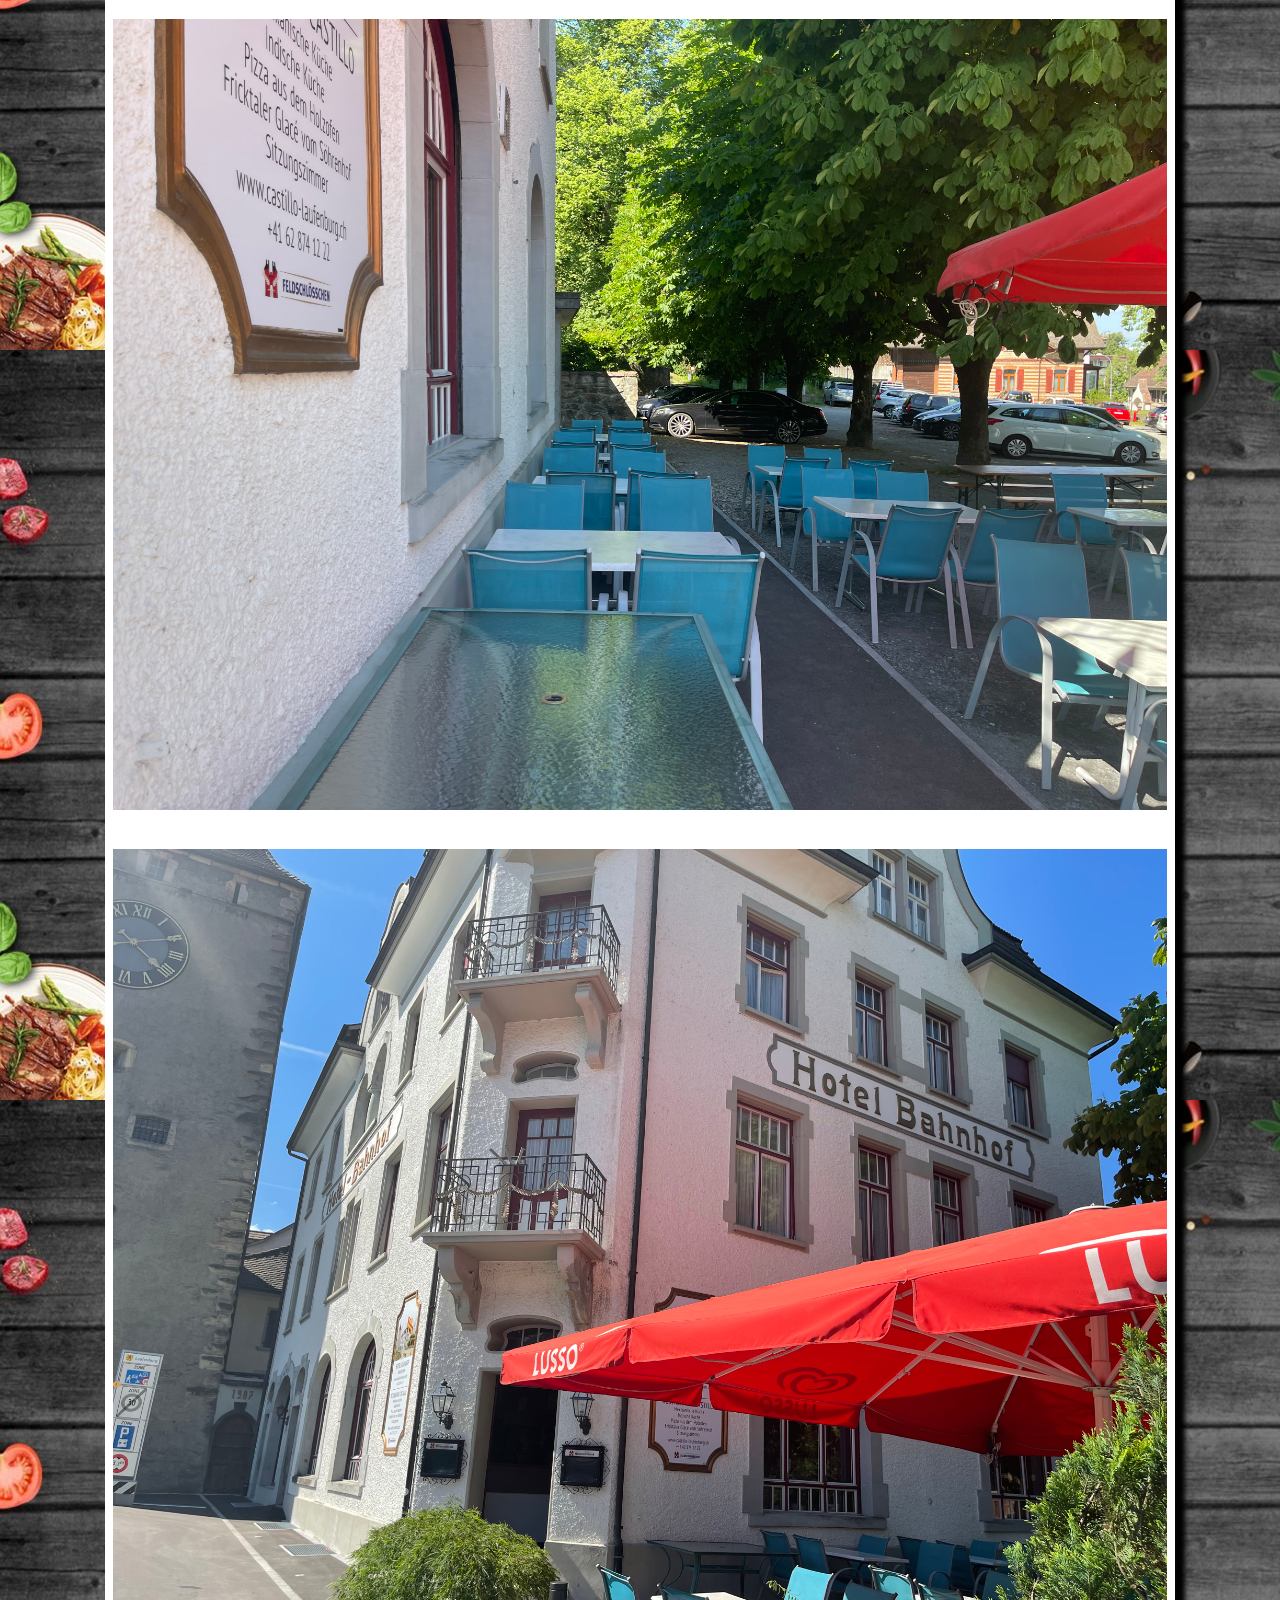
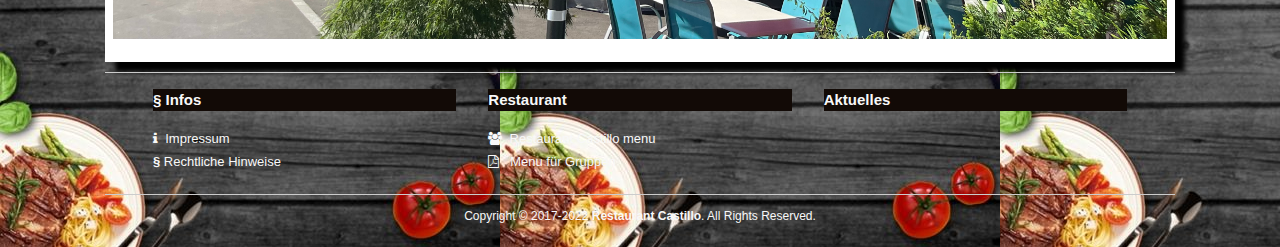
<file: restaurant.html>
<!DOCTYPE html>
<html>

<!-- Mirrored from www.by-khalid.ch/restaurant.html by HTTrack Website Copier/3.x [XR&CO'2014], Fri, 20 May 2022 12:34:04 GMT -->
<head>
<title>Willkommen im Restaurant Castillo</title>
<meta charset="UTF-8">
<meta name="viewport" content="width=device-width, initial-scale=1">
<meta name="content-language" content="de">
<meta name="description" content="By khalid, Restaurant casa alegria, Mexicanische Spezialitäten">
<meta name="keywords" content="restaurant, mexikanisch, glattbrugg, alegria, mexican, mexikano, mexikanischen, Spezialitäten,  casa, alegria, khalid, by khalid, party">
<meta name="author" content="Restaurant casa alegria"> 
<meta name="copyright" content="Restaurant casa alegria"> 
<meta name="publisher" content="Restaurant casa alegria"> 
<meta name="robots" content="index, follow">
<meta name="audience" content="alle, all, mexicanisch"> 
<meta name="page-topic" content="restaurant, casa alegria">
<meta name="page-type" content="essen, trinken">
<meta name="revisit-after" CONTENT="7 days">
<meta name="expires" content="0">
<link rel="shortcut icon" href="favicon.ico" >
<link rel="stylesheet" href="styles/w3.css">
<link rel="stylesheet" href="https://fonts.googleapis.com/css?family=Lato">
<link rel="stylesheet" href="../cdnjs.cloudflare.com/ajax/libs/font-awesome/4.7.0/css/font-awesome.min.css">
<link rel="stylesheet" type="text/css" href="styles/menu.css">

<link rel="stylesheet" href="https://cdnjs.cloudflare.com/ajax/libs/font-awesome/6.0.0-beta2/css/all.min.css" integrity="sha512-YWzhKL2whUzgiheMoBFwW8CKV4qpHQAEuvilg9FAn5VJUDwKZZxkJNuGM4XkWuk94WCrrwslk8yWNGmY1EduTA==" crossorigin="anonymous" referrerpolicy="no-referrer" />

</head>
<body>
<br>
<div class="w3-center">
  <img src="images/front_image.jpg" alt="Casa Alegria" class="shadow w3-image" width="1070px">
</div>

<!DOCTYPE html>
<!-- Navigation -->
<div class="w3-content w3-light-grey shadow" style="max-width:1070px;margin-top:10px;margin-bottom:0px"> 
  <div class="topnav" id="myTopnav">
    <a href="index.html"> <i class='fas fa-house-user' style='font-size:25px;'>   Home &nbsp;  | </i></a>
    <a href="restaurant.html"> <i class='fas fa-utensils' style='font-size:25px;'>  Restaurant &nbsp; |</i></a>
		<a href="ueberuns.html"> <i class='fa fa-info-circle' style='font-size:25px;'>Über uns &nbsp;| </i></a>
		<a href="impressum.html"> <i class='fa fa-phone' style='font-size:25px;'> Kontakt  &nbsp;| </i></a>
		<a href="standort.html"> <i class='fa fa-map-marker' style='font-size:25px;'>  Standort &nbsp;  </i>  </a>
<!--		<a href="/pdf/Silverstermenu_2021.pdf" target="_blank" title="Silvestermenu" class="w3-bar-item w3-button w3-text-pink">Silvestermenu&nbsp;&nbsp;&nbsp;&nbsp;&nbsp;<i class="fa fa-heart" aria-hidden="true"></i></a>-->
<!--		<a href="job.html">Stellenangebote</a>-->
 		<a href="javascript:void(0);" style="font-size:18px; font-weight:bolder" class="icon" onclick="myFunction()">&#9776;</a>
  </div>
</div>

<script>
function myFunction() {
    var x = document.getElementById("myTopnav");
    if (x.className === "topnav") {
        x.className += " responsive";
    } else {
        x.className = "topnav";
    }
} 
</script>

<div class="w3-content w3-white shadow" style="max-width:1070px;margin-top:1px;margin-bottom:10px">

  <div class="w3-panel w3-center">
    <br>
    <h1> <i class='fas fa-utensils' style='font-size:30px;'><b> &nbsp;  Castillo  &nbsp; Restaurant </b>  </i></h1>
  </div>

<!-- Restaurant 1 Reihe -->

  <div class="w3-row-padding w3-margin-top">
  <div class="w3-third">
    <div class="w3-card-2">
      <img src="images/res1.jpeg" style="width:100%" class="w3-image w3-padding zoom">
    </div>
  </div>

  <div class="w3-third">
    <div class="w3-card-2">
      <img src="images/res2.jpeg" style="width:100%" class="w3-image w3-padding zoom">
    </div>
  </div>

  <div class="w3-third">
    <div class="w3-card-2">
      <img src="images/res3.jpeg" style="width:100%" class="w3-image w3-padding zoom">
    </div>
  </div>
  </div>
  
<!-- Restaurant 2 Reihe -->

  <div class="w3-row-padding w3-margin-top">
  <div class="w3-third">
    <div class="w3-card-2">
      <img src="images/res14.jpeg" style="width:100%" class="w3-image w3-padding zoom">
    </div>
  </div>

  <div class="w3-third">
    <div class="w3-card-2">
      <img src="images/res16.jpeg" style="width:100%" class="w3-image w3-padding zoom">
    </div>
  </div>

  <div class="w3-third">
    <div class="w3-card-2">
      <img src="images/res10.jpeg" style="width:100%" class="w3-image w3-padding zoom">
    </div>
  </div>

  
  
  </div>




  <!-- Restaurant 3 Reihe -->

  <div class="w3-row-padding w3-margin-top">
    <div class="w3-third">
      <div class="w3-card-2">
        <img src="images/res11.jpeg" style="width:100%" class="w3-image w3-padding zoom">
      </div>
    </div>
  
    <div class="w3-third">
      <div class="w3-card-2">
        <img src="images/res12.jpeg" style="width:100%" class="w3-image w3-padding zoom">
      </div>
    </div>
  
    <div class="w3-third">
      <div class="w3-card-2">
        <img src="images/res13.jpeg" style="width:100%" class="w3-image w3-padding zoom">
      </div>
    </div>
  
    
    
    </div>


    <div class="w3-center">
      <h1> <i class='fas fa-wine-glass' style='font-size:30px;'><b> &nbsp;  Castillo Bar  </b>  </i></h1>
  </div>
  

<!-- Bar 1 Reihe -->

<div class="w3-row-padding w3-margin-top">

 
  <div class="w3-third">
    <div class="w3-card-2">
      <img src="images/bar1.jpg" style="width:100%" class="w3-image w3-padding zoom">
    </div>
  </div>

  <div class="w3-third">
    <div class="w3-card-2">
      <img src="images/getranke.png" style="width:100%" class="w3-image w3-padding zoom">
    </div>
  </div>

  <div class="w3-third">
    <div class="w3-card-2">
      <img src="images/res9.jpeg" style="width:100%" class="w3-image w3-padding zoom">
    </div>
  </div>

  <div class="w3-third">
    <div class="w3-card-2">
      <img src="images/drink_4.jpeg" style="width:100%" class="w3-image w3-padding zoom">
    </div>
  </div>

  <div class="w3-third">
    <div class="w3-card-2">
      <img src="images/bar3.jpg" style="width:100%" class="w3-image w3-padding zoom">
    </div>
  </div>

  <div class="w3-third">
    <div class="w3-card-2">
      <img src="images/bar4.jpg" style="width:100%" class="w3-image w3-padding zoom">
    </div>
  </div>
  
  </div>

  
<!-- Garten 3 Reihe -->
  
  <div class="w3-center">
    <h1> <i class='fa-solid fa-tree' style='font-size:30px;'><b> &nbsp;  Castillo Garten </b>  </i></h1>
	</div>

  <div class="w3-row-padding w3-margin-top">
    <div class="w3-card-2">
      <img src="images/gar1.jpeg" style="width:100%" class="w3-image">
    </div><br>
  </div>
  <div class="w3-row-padding w3-margin-top">
    <div class="w3-card-2">
      <img src="images/gar2.jpeg" style="width:100%" class="w3-image">
    </div><br>
  </div>
  <div class="w3-row-padding w3-margin-top">
    <div class="w3-card-2">
      <img src="images/gar3.jpeg" style="width:100%" class="w3-image">
    </div><br>
  </div>
  <div class="w3-row-padding w3-margin-top">
    <div class="w3-card-2">
      <img src="images/gar4.jpeg" style="width:100%" class="w3-image">
    </div><br>
  </div>
  <div class="w3-row-padding w3-margin-top">
    <div class="w3-card-2">
      <img src="images/gar5.jpeg" style="width:100%" class="w3-image">
    </div><br>
  </div>

  <div class="w3-row-padding w3-margin-top">
    <div class="w3-card-2">
      <img src="images/gar6.jpeg" style="width:100%" class="w3-image">
    </div><br>
  </div>

  <div class="w3-row-padding w3-margin-top">
    <div class="w3-card-2">
      <img src="images/gar7.jpeg" style="width:100%" class="w3-image">
    </div><br>
  </div>



</div>

<!----footer------>
<div class="w3-content" style="max-width:1070px;margin-top:10px;margin-bottom:10px">
  <footer class="w3-container w3-border-top w3-border-bottom w3-padding-8">
  <div class="w3-row w3-container">
    <div class="w3-col s12 m4 l4 w3-container w3-image">
      <p class="footertitle">&sect; Infos</p>
      <span class="footertext">
      <i class="fa fa-info" aria-hidden="true"></i>&nbsp; <a href="impressum.html">Impressum</a><br>
      <b>§</b>&nbsp;<a href="rechtlich.html">Rechtliche Hinweise</a><br />
      <a href="#">&nbsp;</a>
      </span>
    </div>

    <div class="w3-col s12 m4 l4 w3-container w3-image">
      <p class="footertitle">Restaurant</p>
      <span class="footertext">
        <i class="fa fa-users" aria-hidden="true" title="Alegria Hits"></i>&nbsp; <a href="pdf/Restaurant_Castillo_menu_dinner.pdf">Restaurant Castillo menu </a><br>
      <i class="fa fa-file-pdf-o" aria-hidden="true" title="Menu für Gruppen"></i>&nbsp;&nbsp; <a href="#">Menu für Gruppen</a><br />
      <a href="#">&nbsp;</a>
      </span>
    </div>

    <div class="w3-col s12 m4 l4 w3-container w3-image">
      <p class="footertitle">Aktuelles</p>
      <span class="footertext">
<!--      <i class="fa fa-file-pdf-o" aria-hidden="true" title="Alegria Silvester Menu"></i>&nbsp; <a href="menu/Alegria_Silvester menu 2017.pdf" target="_blank">Silvester Menu 2017</a><br /> -->
      </span>
      <p>&nbsp;</p>
    </div>
  </div>
  </footer>

  <div class="w3-row">
    <div class="w3-col w3-center footertext w3-small w3-container w3-image">
      <p>Copyright &copy; 2017-2022 <b><a href="index.html" target="_blank">Restaurant Castillo</a></b>. All Rights Reserved.</p>
    </div>
  </div>

</div>

</body>

<!-- Mirrored from www.by-khalid.ch/restaurant.html by HTTrack Website Copier/3.x [XR&CO'2014], Fri, 20 May 2022 12:34:08 GMT -->
</html>
</file>
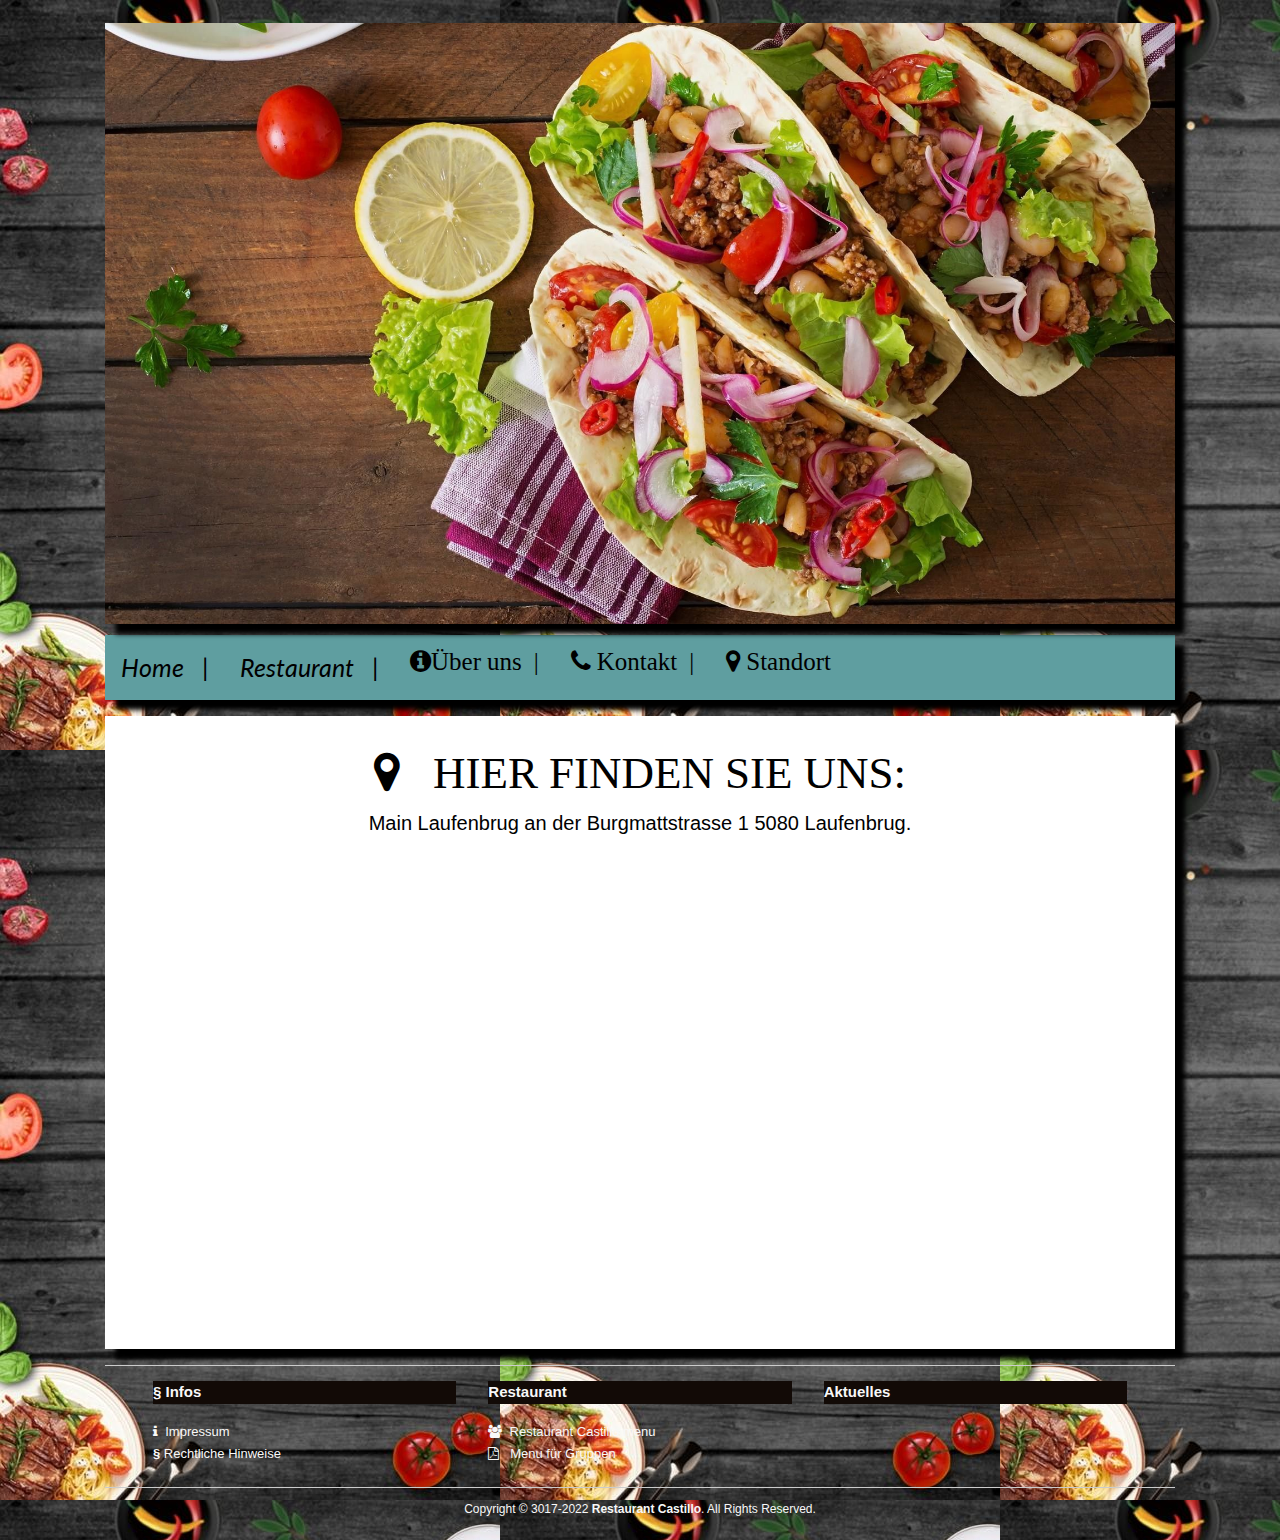
<file: standort.html>
<!DOCTYPE html>
<html>

<head>
<title>Willkommen im Restaurant Castillo</title>
<meta charset="UTF-8">
<meta name="viewport" content="width=device-width, initial-scale=1">
<meta name="content-language" content="de">
<meta name="description" content="By Restaurant Castillo, Mexicanische Spezialitäten">
<meta name="keywords" content="restaurant, mexikanisch, laufenbrug, Restaurant Castillo, mexican, mexikano, mexikanischen, Spezialitäten, pizza,  casa, alegria, khalid, by khalid, party">
<meta name="author" content="Restaurant casa alegria"> 
<meta name="copyright" content="Restaurant Castillo"> 
<meta name="publisher" content="Restaurant Castillo"> 
<meta name="robots" content="index, follow">
<meta name="audience" content="alle, all, mexicanisch"> 
<meta name="page-topic" content="restaurant, Restaurant Castillo">
<meta name="page-type" content="essen, trinken">
<meta name="revisit-after" CONTENT="7 days">
<meta name="expires" content="0">
<link rel="shortcut icon" href="favicon.ico" >
<link rel="stylesheet" href="styles/w3.css">
<link rel="stylesheet" href="https://fonts.googleapis.com/css?family=Lato">
<link rel="stylesheet" href="../cdnjs.cloudflare.com/ajax/libs/font-awesome/4.7.0/css/font-awesome.min.css">
<link rel="stylesheet" type="text/css" href="styles/menu.css">


<link rel="stylesheet" href="https://cdnjs.cloudflare.com/ajax/libs/font-awesome/6.0.0-beta2/css/all.min.css" integrity="sha512-YWzhKL2whUzgiheMoBFwW8CKV4qpHQAEuvilg9FAn5VJUDwKZZxkJNuGM4XkWuk94WCrrwslk8yWNGmY1EduTA==" crossorigin="anonymous" referrerpolicy="no-referrer" />


</head>
<body>
<br>
<div class="w3-center">
  <img src="images/front_image.jpg" alt="Restaurant Castillo" class="shadow w3-image" width="1070px">
</div>

<!DOCTYPE html>
<!-- Navigation -->
<div class="w3-content w3-light-grey shadow" style="max-width:1070px;margin-top:10px;margin-bottom:0px"> 
  <div class="topnav" id="myTopnav">
    <a href="index.html"> <i class='fas fa-house-user' style='font-size:25px;'>   Home &nbsp;  | </i></a>
    <a href="restaurant.html"> <i class='fas fa-utensils' style='font-size:25px;'>  Restaurant &nbsp; |</i></a>
		<a href="ueberuns.html"> <i class='fa fa-info-circle' style='font-size:25px;'>Über uns &nbsp;| </i></a>
		<a href="impressum.html"> <i class='fa fa-phone' style='font-size:25px;'> Kontakt  &nbsp;| </i></a>
		<a href="standort.html"> <i class='fa fa-map-marker' style='font-size:25px;'>  Standort &nbsp;  </i>  </a>
<!--		<a href="/pdf/Silverstermenu_2021.pdf" target="_blank" title="Silvestermenu" class="w3-bar-item w3-button w3-text-pink">Silvestermenu&nbsp;&nbsp;&nbsp;&nbsp;&nbsp;<i class="fa fa-heart" aria-hidden="true"></i></a>-->
<!--		<a href="job.html">Stellenangebote</a>-->
 		<a href="javascript:void(0);" style="font-size:18px; font-weight:bolder" class="icon" onclick="myFunction()">&#9776;</a>
  </div>
</div>

<script>
function myFunction() {
    var x = document.getElementById("myTopnav");
    if (x.className === "topnav") {
        x.className += " responsive";
    } else {
        x.className = "topnav";
    }
} 
</script>

<div class="w3-content w3-white shadow" style="max-width:1070px;margin-top:1px;margin-bottom:10px">

  <div class="w3-panel w3-white w3-center">
    <br>
    <h1><b> <i class='fa fa-map-marker' style='font-size:45px;'> &nbsp; Hier finden Sie uns: </i></b></h1>
    <h4>Main Laufenbrug an der Burgmattstrasse 1 5080 Laufenbrug.</h4><br><br>

    <iframe src="https://www.google.com/maps/embed?pb=!1m14!1m8!1m3!1d10769.441362928384!2d8.05159286977539!3d47.56077699999999!3m2!1i1024!2i768!4f13.1!3m3!1m2!1s0x0%3A0xed91902bd0d6de21!2sRestaurant%20Castillo!5e0!3m2!1sen!2sch!4v1653060223204!5m2!1sen!2sch" width="600" height="450" style="border:0;" allowfullscreen="" loading="lazy" referrerpolicy="no-referrer-when-downgrade"></iframe>
  </div>
</div>

<!----footer------>
<div class="w3-content" style="max-width:1070px;margin-top:10px;margin-bottom:10px">
  <footer class="w3-container w3-border-top w3-border-bottom w3-padding-8">
  <div class="w3-row w3-container">
    <div class="w3-col s12 m4 l4 w3-container w3-image">
      <p class="footertitle">&sect; Infos</p>
      <span class="footertext">
      <i class="fa fa-info" aria-hidden="true"></i>&nbsp; <a href="impressum.html">Impressum</a><br>
      <b>§</b>&nbsp;<a href="rechtlich.html">Rechtliche Hinweise</a><br />
      <a href="#">&nbsp;</a>
      </span>
    </div>

    <div class="w3-col s12 m4 l4 w3-container w3-image">
      <p class="footertitle">Restaurant</p>
      <span class="footertext">
        <i class="fa fa-users" aria-hidden="true" title="Alegria Hits"></i>&nbsp; <a href="pdf/Restaurant_Castillo_menu_dinner.pdf">Restaurant Castillo menu </a><br>
      <i class="fa fa-file-pdf-o" aria-hidden="true" title="Menu für Gruppen"></i>&nbsp;&nbsp; <a href="#">Menu für Gruppen</a><br />
      <a href="#">&nbsp;</a>
      </span>
    </div>

    <div class="w3-col s12 m4 l4 w3-container w3-image">
      <p class="footertitle">Aktuelles</p>
      <span class="footertext">
<!--      <i class="fa fa-file-pdf-o" aria-hidden="true" title="Alegria Silvester Menu"></i>&nbsp; <a href="menu/Alegria_Silvester menu 2017.pdf" target="_blank">Silvester Menu 2017</a><br /> -->
      </span>
      <p>&nbsp;</p>
    </div>
  </div>
  </footer>

  <div class="w3-row">
    <div class="w3-col w3-center footertext w3-small w3-container w3-image">
      <p>Copyright &copy; 3017-2022 <b><a href="index-2.html" target="_blank">Restaurant Castillo</a></b>. All Rights Reserved.</p>
    </div>
  </div>

</div>

</body>

</html>
</file>
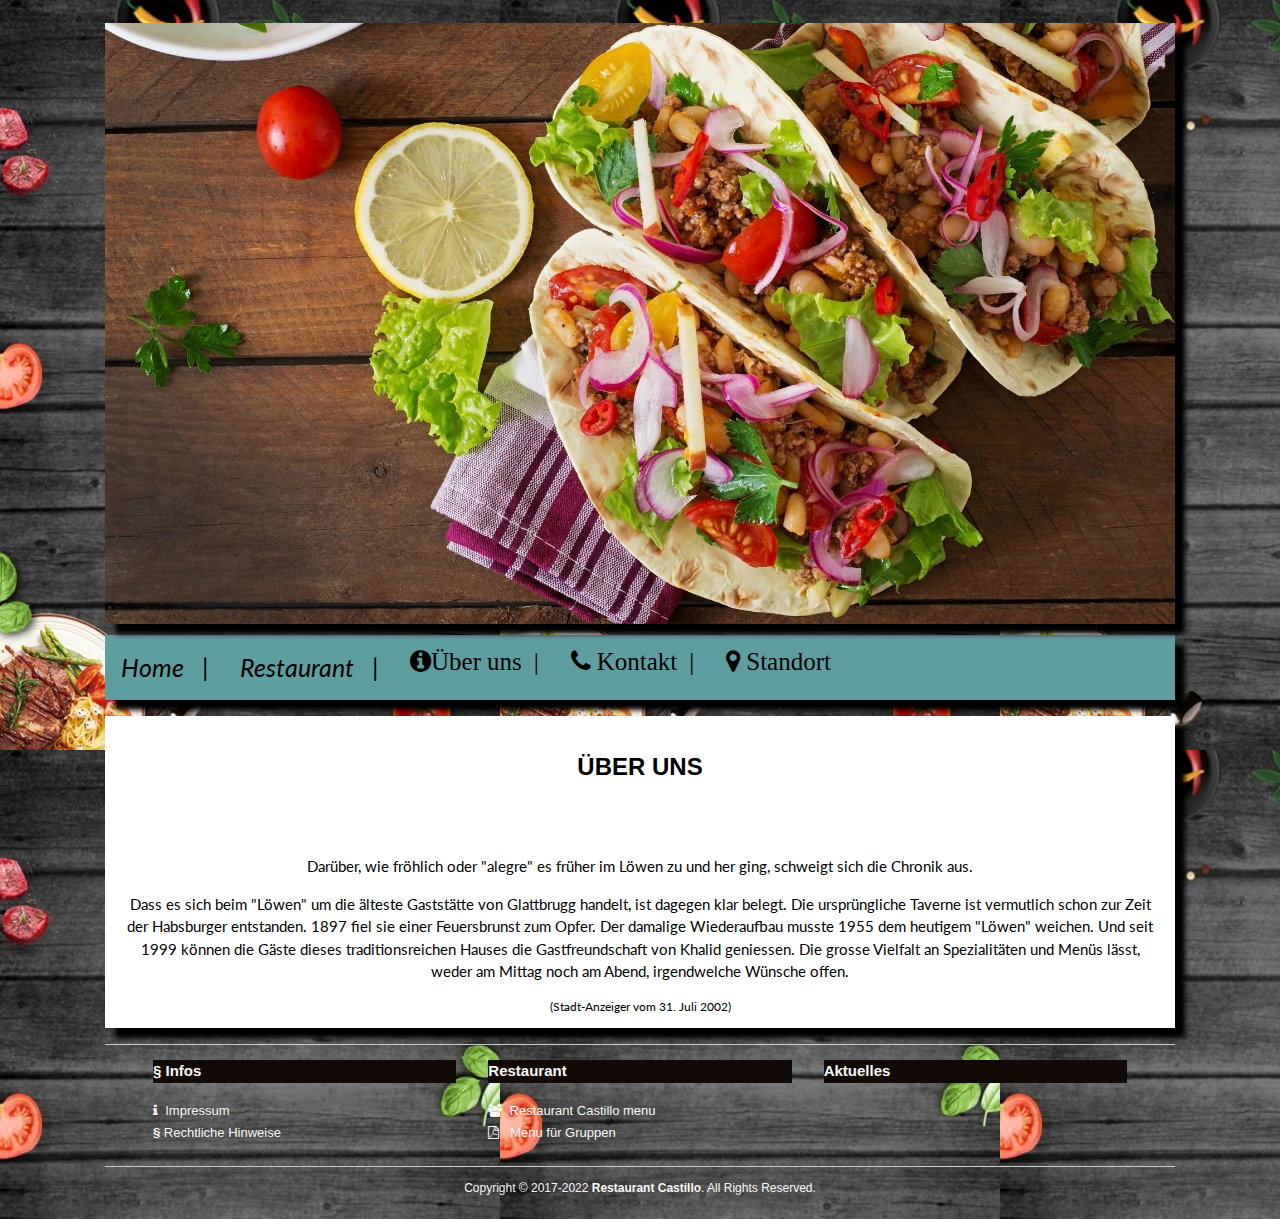
<file: ueberuns.html>
<!DOCTYPE html>
<html>

<head>
<title>Willkommen im Restaurant Castillo</title>
<meta charset="UTF-8">
<meta name="viewport" content="width=device-width, initial-scale=1">
<meta name="content-language" content="de">
<meta name="description" content="By khalid, Restaurant casa alegria, Mexicanische Spezialitäten">
<meta name="keywords" content="restaurant, mexikanisch, glattbrugg, alegria, mexican, mexikano, mexikanischen, Spezialitäten,  casa, alegria, khalid, by khalid, party">
<meta name="author" content="Restaurant casa alegria"> 
<meta name="copyright" content="Restaurant casa alegria"> 
<meta name="publisher" content="Restaurant casa alegria"> 
<meta name="robots" content="index, follow">
<meta name="audience" content="alle, all, mexicanisch"> 
<meta name="page-topic" content="restaurant, casa alegria">
<meta name="page-type" content="essen, trinken">
<meta name="revisit-after" CONTENT="7 days">
<meta name="expires" content="0">
<link rel="shortcut icon" href="favicon.ico" >
<link rel="stylesheet" href="styles/w3.css">
<link rel="stylesheet" href="https://fonts.googleapis.com/css?family=Lato">
<link rel="stylesheet" href="../cdnjs.cloudflare.com/ajax/libs/font-awesome/4.7.0/css/font-awesome.min.css">
<link rel="stylesheet" type="text/css" href="styles/menu.css">


<link rel="stylesheet" href="https://cdnjs.cloudflare.com/ajax/libs/font-awesome/6.0.0-beta2/css/all.min.css" integrity="sha512-YWzhKL2whUzgiheMoBFwW8CKV4qpHQAEuvilg9FAn5VJUDwKZZxkJNuGM4XkWuk94WCrrwslk8yWNGmY1EduTA==" crossorigin="anonymous" referrerpolicy="no-referrer" />


</head>
<body>
<br>
<div class="w3-center">
  <img src="images/front_image.jpg" alt="Casa Alegria" class="shadow w3-image" width="1070px">
</div>

<!DOCTYPE html>
<!-- Navigation -->
<div class="w3-content w3-light-grey shadow" style="max-width:1070px;margin-top:10px;margin-bottom:0px"> 
  <div class="topnav" id="myTopnav">
    <a href="index.html"> <i class='fas fa-house-user' style='font-size:25px;'>   Home &nbsp;  | </i></a>
    <a href="restaurant.html"> <i class='fas fa-utensils' style='font-size:25px;'>  Restaurant &nbsp; |</i></a>
		<a href="ueberuns.html"> <i class='fa fa-info-circle' style='font-size:25px;'>Über uns &nbsp;| </i></a>
		<a href="impressum.html"> <i class='fa fa-phone' style='font-size:25px;'> Kontakt  &nbsp;| </i></a>
		<a href="standort.html"> <i class='fa fa-map-marker' style='font-size:25px;'>  Standort &nbsp;  </i>  </a>
<!--		<a href="/pdf/Silverstermenu_2021.pdf" target="_blank" title="Silvestermenu" class="w3-bar-item w3-button w3-text-pink">Silvestermenu&nbsp;&nbsp;&nbsp;&nbsp;&nbsp;<i class="fa fa-heart" aria-hidden="true"></i></a>-->
<!--		<a href="job.html">Stellenangebote</a>-->
 		<a href="javascript:void(0);" style="font-size:18px; font-weight:bolder" class="icon" onclick="myFunction()">&#9776;</a>
  </div>
</div>

<script>
function myFunction() {
    var x = document.getElementById("myTopnav");
    if (x.className === "topnav") {
        x.className += " responsive";
    } else {
        x.className = "topnav";
    }
} 
</script>

<div class="w3-content w3-white shadow" style="max-width:1070px;margin-top:1px;margin-bottom:10px">

  <div class="w3-panel w3-white w3-center">
    <br>
    <h1><b>Über uns</b></h1>
    <h2>&nbsp;</h2>
    <p>Darüber, wie fröhlich oder "alegre" es früher im Löwen zu und her ging, schweigt sich die Chronik aus.</p>
    <p>Dass es sich beim "Löwen" um die älteste Gaststätte von Glattbrugg handelt, ist dagegen klar belegt. Die ursprüngliche Taverne ist vermutlich schon zur Zeit der Habsburger entstanden. 1897 fiel sie einer Feuersbrunst zum Opfer. Der damalige Wiederaufbau musste 1955 dem heutigem "Löwen" weichen. Und seit 1999 können die Gäste dieses traditionsreichen Hauses die Gastfreundschaft von Khalid geniessen. Die grosse Vielfalt an Spezialitäten und Menüs lässt, weder am Mittag noch am Abend, irgendwelche Wünsche offen.</p>
    <p class="w3-small">(Stadt-Anzeiger vom 31. Juli 2002)</p>
  </div>
</div>

<!----footer------>
<div class="w3-content" style="max-width:1070px;margin-top:10px;margin-bottom:10px">
  <footer class="w3-container w3-border-top w3-border-bottom w3-padding-8">
  <div class="w3-row w3-container">
    <div class="w3-col s12 m4 l4 w3-container w3-image">
      <p class="footertitle">&sect; Infos</p>
      <span class="footertext">
      <i class="fa fa-info" aria-hidden="true"></i>&nbsp; <a href="impressum.html">Impressum</a><br>
      <b>§</b>&nbsp;<a href="rechtlich.html">Rechtliche Hinweise</a><br />
      <a href="#">&nbsp;</a>
      </span>
    </div>

    <div class="w3-col s12 m4 l4 w3-container w3-image">
      <p class="footertitle">Restaurant</p>
      <span class="footertext">
        <i class="fa fa-users" aria-hidden="true" title="Alegria Hits"></i>&nbsp; <a href="pdf/Restaurant_Castillo_menu_dinner.pdf">Restaurant Castillo menu </a><br>
      <i class="fa fa-file-pdf-o" aria-hidden="true" title="Menu für Gruppen"></i>&nbsp;&nbsp; <a href="#">Menu für Gruppen</a><br />
      <a href="#">&nbsp;</a>
      </span>
    </div>

    <div class="w3-col s12 m4 l4 w3-container w3-image">
      <p class="footertitle">Aktuelles</p>
      <span class="footertext">
<!--      <i class="fa fa-file-pdf-o" aria-hidden="true" title="Alegria Silvester Menu"></i>&nbsp; <a href="menu/Alegria_Silvester menu 2017.pdf" target="_blank">Silvester Menu 2017</a><br /> -->
      </span>
      <p>&nbsp;</p>
    </div>
  </div>
  </footer>

  <div class="w3-row">
    <div class="w3-col w3-center footertext w3-small w3-container w3-image">
      <p>Copyright &copy; 2017-2022 <b><a href="index.html" target="_blank">Restaurant Castillo</a></b>. All Rights Reserved.</p>
    </div>
  </div>

</div>

</body>

</html>
</file>
<file: styles/menu.css>
@charset "utf-8";
/* CSS Document */
body {
    font-family: "Lato", sans-serif;
    height: 100%;
    background-image: url(../images/back_img_1.jpg);
    background-repeat: repeat;
    
}

.shadow {
    box-shadow: 10px 10px 5px black;
}

.zoom {
    padding: 5px;
    background-color: transparent;
    transition: transform .5s; /* Animation */
    width: 250px;
    height: 250px;
    margin: 0 auto;
}

/* ---------------- Alegria Navigation Text ----------*/

.navigation_text {
	font-family: Arial, Helvetica, sans-serif;
	font-size: 15px;
	color: #b8867c;
}
.navigation_icon {
	font-family: Arial, Helvetica, sans-serif;
	font-size: 12px;
	color: #b8867c;
}

/* ---------------- Alegria Navigation Block ----------*/
.topnav {
  overflow: hidden;
  background-color: cadetblue;
  
}

.topnav a {
  float: left;
  display: block;
  color: #000000;
  text-align: center;
  padding: 14px 16px;
  text-decoration: none!important;
  font-size: 17px;
}

.topnav a:hover {
  background-color: black!important;;
  color: silver;
}

.topnav .icon {
  display: none;
}

@media screen and (max-width: 600px) {
  .topnav a:not(:first-child) {display: none;}
  .topnav a.icon {
    float: right;
    display: block;
  }
}

@media screen and (max-width: 600px) {
  .topnav.responsive {position: relative;}
  .topnav.responsive .icon {
    position: absolute;
    right: 0;
    top: 0;
  }
  .topnav.responsive a {
    float: none;
    display: block;
    text-align: left;
  }

}
/* ------------------ Alegria Footer -------------------------------*/

footer {
	background-repeat:no-repeat;
}
.footertitle {
	font-family: Arial, Helvetica, sans-serif;
	background-color:#120a06;
	font-size: 15px;
	color: #f8f8f8;
	font-weight: bold;
}
.footertext {
	font-family: Arial, Helvetica, sans-serif;
	font-size: 13px;
	color: #f8f8f8!important;
}
.footertext a:link {
	text-decoration:none;
	color: #f8f8f8!important;
}
.footertext a:visited {
	text-decoration:none;
	color: #f8f8f8!important;
}
.footertext a:hover {
	text-decoration:none;
	color: #cccccc!important;
}
.footertext a:active {
	text-decoration:none;
}
/* ------------------ Alegria Zoom -------------------------------*/
.zoom {
    padding: 5px;
    background-color: transparent;
    transition: transform .5s; /* Animation */
    width: 250px;
    height: 250px;
    margin: 0 auto;
}

.zoom:hover {
    transform: scale(1.5); /* (150% zoom - Note: if the zoom is too large, it will go outside of the viewport) */
}
/* ------------------ Alegria Wrapper -------------------------------*/
.wrapper-text {
	position:absolute;
  margin-top: 100px;
	margin-left: 20px;
	width: 300px;
	height: 150px;
	background-color: rgba(255, 83, 44, 0.8);
	color: fff;
	padding: 10px;
	border: #000000;
}
.wrapper-text t {
	font-family: Arial, Verdana;
	font-size: 25px;
	margin: 10px 0;
	color: white;
}
.wrapper-text z {
	font-family: Arial, Verdana;
	font-size: 15px;
	color: white;
}


.w3-center h1{

  text-transform: uppercase;
  font-family: 'Franklin Gothic Medium', 'Arial Narrow', Arial, sans-serif;
  font-size: x-large;
  
}
</file>
